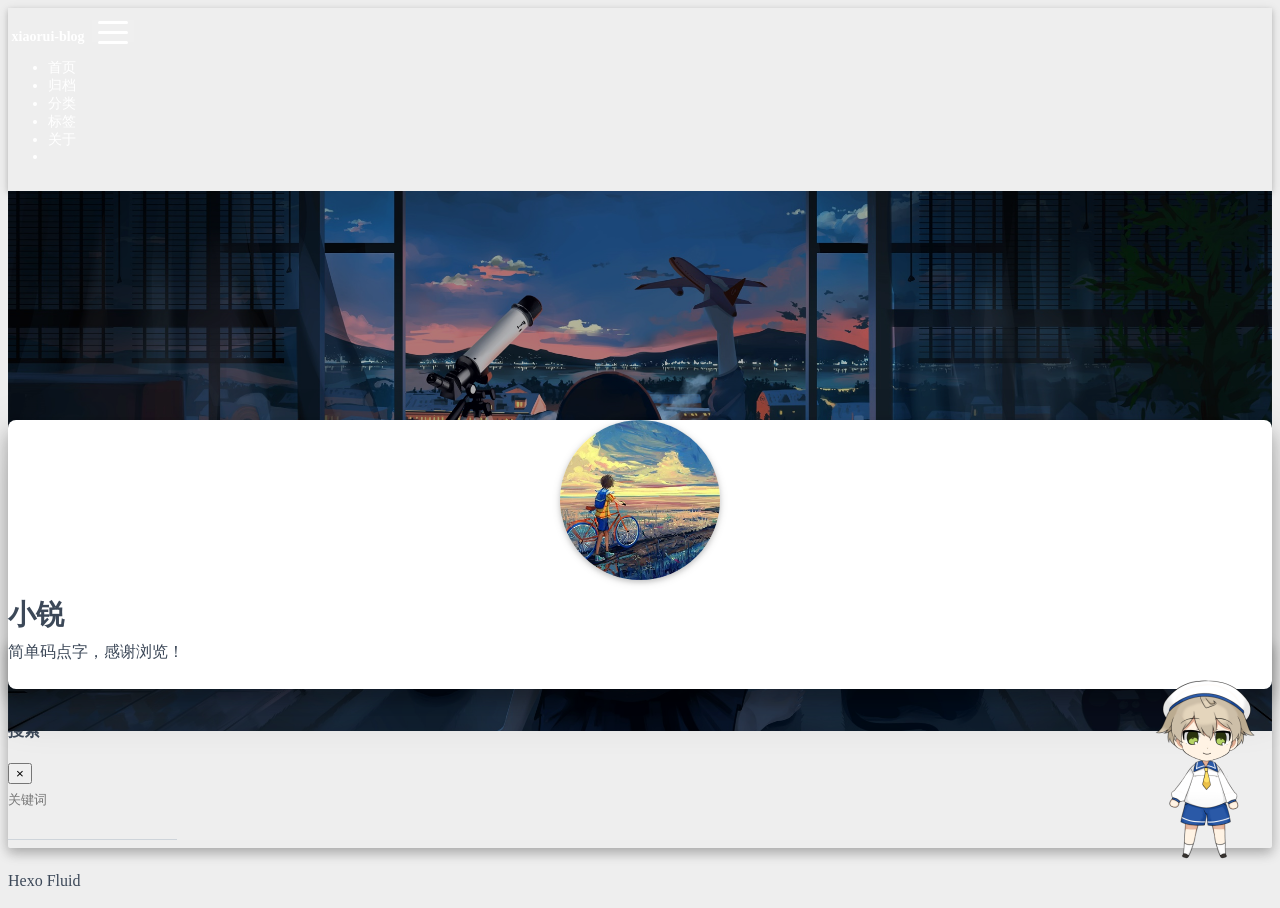
<file: about/index.html>
<!DOCTYPE html>
<html lang="zh-CN">





<head>
  <meta charset="UTF-8">
  <link rel="apple-touch-icon" sizes="76x76" href="/img/favicon.png">
  <link rel="icon" type="image/png" href="/img/favicon.png">
  <meta name="viewport"
        content="width=device-width, initial-scale=1.0, maximum-scale=1.0, user-scalable=no, shrink-to-fit=no">
  <meta http-equiv="x-ua-compatible" content="ie=edge">
  
  <meta name="theme-color" content="#2f4154">
  <meta name="description" content="">
  <meta name="author" content="xiaoruis">
  <meta name="keywords" content="">
  <title>关于 - WeTogether</title>

  <link  rel="stylesheet" href="https://cdn.staticfile.org/twitter-bootstrap/4.4.1/css/bootstrap.min.css" />


  <link  rel="stylesheet" href="https://cdn.staticfile.org/github-markdown-css/4.0.0/github-markdown.min.css" />
  <link  rel="stylesheet" href="/lib/hint/hint.min.css" />

  
    <link  rel="stylesheet" href="https://cdn.staticfile.org/highlight.js/10.0.0/styles/github-gist.min.css" />
  

  


<!-- 主题依赖的图标库，不要自行修改 -->

<link rel="stylesheet" href="//at.alicdn.com/t/font_1749284_yg9cfy8wd6.css">



<link rel="stylesheet" href="//at.alicdn.com/t/font_1736178_pjno9b9zyxs.css">


<link  rel="stylesheet" href="/css/main.css" />

<!-- 自定义样式保持在最底部 -->


  <script  src="/js/utils.js" ></script>
<meta name="generator" content="Hexo 4.2.1"></head>


<body>
  <header style="height: 60vh;">
    <nav id="navbar" class="navbar fixed-top  navbar-expand-lg navbar-dark scrolling-navbar">
  <div class="container">
    <a class="navbar-brand"
       href="/">&nbsp;<strong>xiaorui-blog</strong>&nbsp;</a>

    <button id="navbar-toggler-btn" class="navbar-toggler" type="button" data-toggle="collapse"
            data-target="#navbarSupportedContent"
            aria-controls="navbarSupportedContent" aria-expanded="false" aria-label="Toggle navigation">
      <div class="animated-icon"><span></span><span></span><span></span></div>
    </button>

    <!-- Collapsible content -->
    <div class="collapse navbar-collapse" id="navbarSupportedContent">
      <ul class="navbar-nav ml-auto text-center">
        
          
          
          
          
            <li class="nav-item">
              <a class="nav-link" href="/">
                <i class="iconfont icon-home-fill"></i>
                首页
              </a>
            </li>
          
        
          
          
          
          
            <li class="nav-item">
              <a class="nav-link" href="/archives/">
                <i class="iconfont icon-archive-fill"></i>
                归档
              </a>
            </li>
          
        
          
          
          
          
            <li class="nav-item">
              <a class="nav-link" href="/categories/">
                <i class="iconfont icon-category-fill"></i>
                分类
              </a>
            </li>
          
        
          
          
          
          
            <li class="nav-item">
              <a class="nav-link" href="/tags/">
                <i class="iconfont icon-tags-fill"></i>
                标签
              </a>
            </li>
          
        
          
          
          
          
            <li class="nav-item">
              <a class="nav-link" href="/about/">
                <i class="iconfont icon-user-fill"></i>
                关于
              </a>
            </li>
          
        
        
          <li class="nav-item" id="search-btn">
            <a class="nav-link" data-toggle="modal" data-target="#modalSearch">&nbsp;&nbsp;<i
                class="iconfont icon-search"></i>&nbsp;&nbsp;</a>
          </li>
        
      </ul>
    </div>
  </div>
</nav>

    <div class="view intro-2" id="background" parallax=true style="background: url('/img/bg.png') no-repeat center center;
           background-size: cover;">
      <div class="full-bg-img">
        <div class="mask flex-center" style="background-color: rgba(0, 0, 0, 0.3)">
          <div class="container text-center white-text fadeInUp">
            <span class="h2" id="subtitle">
              
            </span>

            
          </div>

          
        </div>
      </div>
    </div>
  </header>

  <main>
    
    <div class="container nopadding-md">
      <div class="py-5" id="board" >
        
        <div class="about-avatar">
          <img src="/img/avatar.png" srcset="/img/loading.gif" class="img-fluid" alt="avatar">
        </div>
        
        <div class="container">
          <div class="row">
            <div class="col-12 col-md-10 m-auto">
              

<div class="text-center">
  <div class="about-info">
    <div class="about-name">小锐</div>
    <div class="about-intro">简单码点字，感谢浏览！</div>
    <div class="about-icons">
      
        
        
        
        <a href="https://github.com/ixiaorui2018" class="
           hint--bottom hint--rounded"
           aria-label=GitHub
        >
          <i class="iconfont icon-github-fill" aria-hidden="true"></i>
          
        </a>
      
        
        
        
        <a href="https://space.bilibili.com/487980230/video" class="
           hint--bottom hint--rounded"
           aria-label=Bilibili
        >
          <i class="iconfont icon-bilibili-fill" aria-hidden="true"></i>
          
        </a>
      
        
        
        
        <a href="https://gitee.com/ixiaorui2018" class="
           hint--bottom hint--rounded"
           aria-label=Gitee
        >
          <i class="iconfont icon-gitee-fill" aria-hidden="true"></i>
          
        </a>
      
    </div>
  </div>
</div>
<div class="mt-5 markdown-body">
  
</div>

            </div>
          </div>
        </div>
      </div>
    </div>
    
  </main>

  
  <a id="scroll-top-button" href="#" role="button">
    <i class="iconfont icon-arrowup" aria-hidden="true"></i>
  </a>
  

  
  <div class="modal fade" id="modalSearch" tabindex="-1" role="dialog" aria-labelledby="ModalLabel"
     aria-hidden="true">
  <div class="modal-dialog modal-dialog-scrollable modal-lg" role="document">
    <div class="modal-content">
      <div class="modal-header text-center">
        <h4 class="modal-title w-100 font-weight-bold">搜索</h4>
        <button type="button" id="local-search-close" class="close" data-dismiss="modal" aria-label="Close">
          <span aria-hidden="true">&times;</span>
        </button>
      </div>
      <div class="modal-body mx-3">
        <div class="md-form mb-5">
          <input type="text" id="local-search-input" class="form-control validate">
          <label data-error="x" data-success="v"
                 for="local-search-input">关键词</label>
        </div>
        <div class="list-group" id="local-search-result"></div>
      </div>
    </div>
  </div>
</div>
  

  

  

  <footer class="mt-5">
  <div class="text-center py-3">
    <div>
      <a href="https://hexo.io" target="_blank" rel="nofollow noopener"><span>Hexo</span></a>
      <i class="iconfont icon-love"></i>
      <a href="https://github.com/fluid-dev/hexo-theme-fluid" target="_blank" rel="nofollow noopener">
        <span>Fluid</span></a>
    </div>
    

    

    
  </div>
</footer>

<!-- SCRIPTS -->
<script  src="https://cdn.staticfile.org/jquery/3.4.1/jquery.min.js" ></script>
<script  src="https://cdn.staticfile.org/twitter-bootstrap/4.4.1/js/bootstrap.min.js" ></script>
<script  src="/js/debouncer.js" ></script>
<script  src="/js/main.js" ></script>

<!-- Plugins -->


  
    <script  src="/js/lazyload.js" ></script>
  



  <script defer src="https://cdn.staticfile.org/clipboard.js/2.0.6/clipboard.min.js" ></script>
  <script  src="/js/clipboard-use.js" ></script>









  <script  src="https://cdn.staticfile.org/typed.js/2.0.11/typed.min.js" ></script>
  <script>
    var typed = new Typed('#subtitle', {
      strings: [
        '  ',
        "About&nbsp;",
      ],
      cursorChar: "_",
      typeSpeed: 70,
      loop: false,
    });
    typed.stop();
    $(document).ready(function () {
      $(".typed-cursor").addClass("h2");
      typed.start();
    });
  </script>



  <script  src="https://cdn.staticfile.org/anchor-js/4.2.2/anchor.min.js" ></script>
  <script>
    anchors.options = {
      placement: "right",
      visible: "hover",
      
    };
    var el = "h1,h2,h3,h4,h5,h6".split(",");
    var res = [];
    for (item of el) {
      res.push(".markdown-body > " + item)
    }
    anchors.add(res.join(", "))
  </script>



  <script  src="/js/local-search.js" ></script>
  <script>
    var path = "/local-search.xml";
    var inputArea = document.querySelector("#local-search-input");
    inputArea.onclick = function () {
      searchFunc(path, 'local-search-input', 'local-search-result');
      this.onclick = null
    }
  </script>





















  <!-- 重力球球特效 -->
  <!-- <canvas id="mycanvas" style="position: absolute; top: 0; left: 0; z-index: 10;"></canvas>
  <script type="text/javascript" src="\js\BallsWithGravity.js"></script> -->
<script src="/live2d-widget-model-haruto/lib/L2Dwidget.min.js?094cbace49a39548bed64abff5988b05"></script><script>L2Dwidget.init({"pluginRootPath":"live2d-widget-model-haruto/","pluginJsPath":"lib/","pluginModelPath":"assets/","tagMode":false,"debug":false,"model":{"scale":1,"hHeadPos":0.5,"vHeadPos":0.618,"jsonPath":"/live2d-widget-model-haruto/assets/haruto.model.json"},"display":{"superSample":2,"width":150,"height":300,"position":"right","hOffset":0,"vOffset":-20},"mobile":{"show":true,"scale":0.5},"log":false});</script></body>
<!-- 雪花特效 -->
<!-- <script src="https://cdn.jsdelivr.net/npm/jquery@3.2/dist/jquery.min.js"></script>
<script type="text/javascript" src="\js\snow.js"></script> -->

</html>
</file>
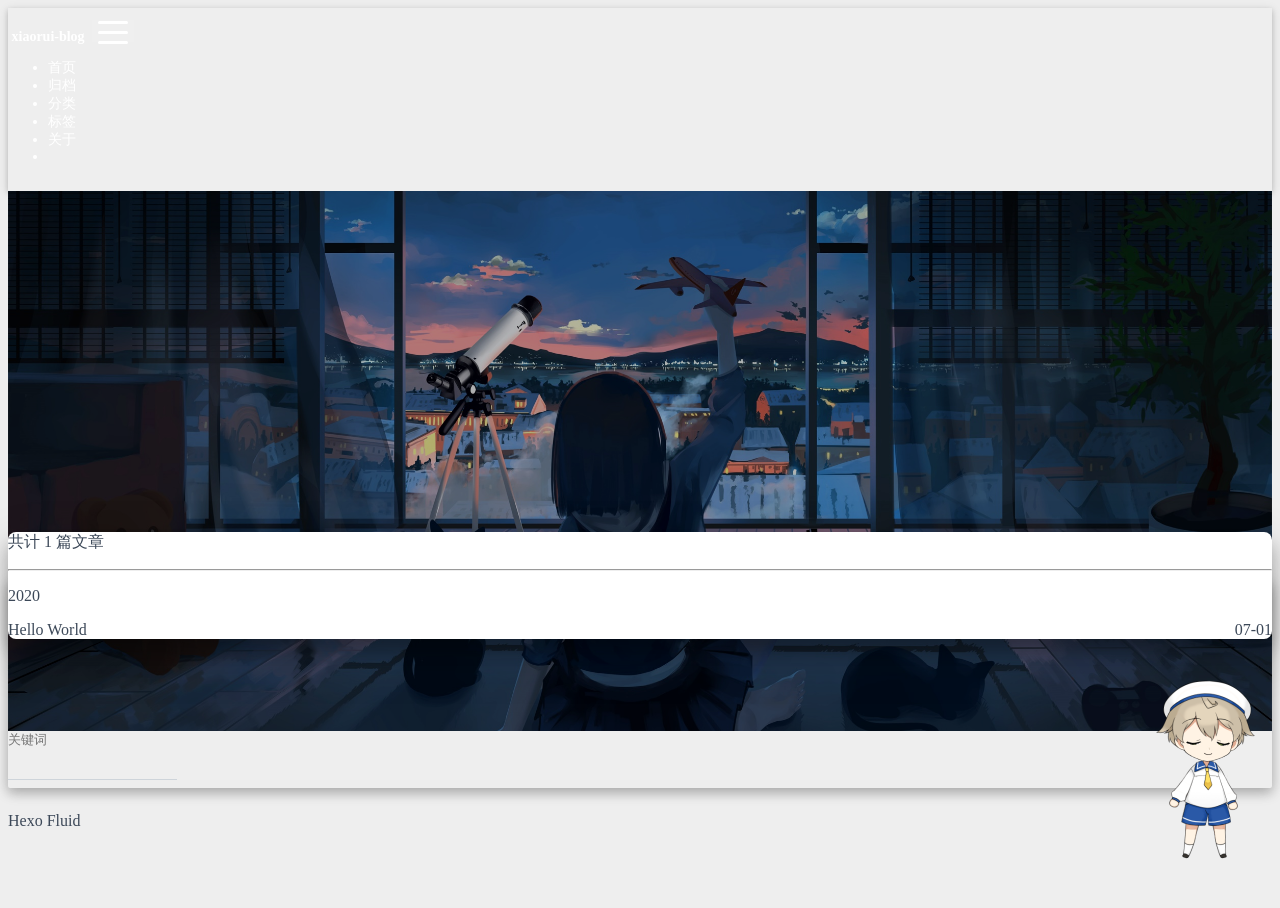
<file: archives/index.html>
<!DOCTYPE html>
<html lang="zh-CN">





<head>
  <meta charset="UTF-8">
  <link rel="apple-touch-icon" sizes="76x76" href="/img/favicon.png">
  <link rel="icon" type="image/png" href="/img/favicon.png">
  <meta name="viewport"
        content="width=device-width, initial-scale=1.0, maximum-scale=1.0, user-scalable=no, shrink-to-fit=no">
  <meta http-equiv="x-ua-compatible" content="ie=edge">
  
  <meta name="theme-color" content="#2f4154">
  <meta name="description" content="">
  <meta name="author" content="xiaoruis">
  <meta name="keywords" content="">
  <title>归档 - WeTogether</title>

  <link  rel="stylesheet" href="https://cdn.staticfile.org/twitter-bootstrap/4.4.1/css/bootstrap.min.css" />



<!-- 主题依赖的图标库，不要自行修改 -->

<link rel="stylesheet" href="//at.alicdn.com/t/font_1749284_yg9cfy8wd6.css">



<link rel="stylesheet" href="//at.alicdn.com/t/font_1736178_pjno9b9zyxs.css">


<link  rel="stylesheet" href="/css/main.css" />

<!-- 自定义样式保持在最底部 -->


  <script  src="/js/utils.js" ></script>
<meta name="generator" content="Hexo 4.2.1"></head>


<body>
  <header style="height: 60vh;">
    <nav id="navbar" class="navbar fixed-top  navbar-expand-lg navbar-dark scrolling-navbar">
  <div class="container">
    <a class="navbar-brand"
       href="/">&nbsp;<strong>xiaorui-blog</strong>&nbsp;</a>

    <button id="navbar-toggler-btn" class="navbar-toggler" type="button" data-toggle="collapse"
            data-target="#navbarSupportedContent"
            aria-controls="navbarSupportedContent" aria-expanded="false" aria-label="Toggle navigation">
      <div class="animated-icon"><span></span><span></span><span></span></div>
    </button>

    <!-- Collapsible content -->
    <div class="collapse navbar-collapse" id="navbarSupportedContent">
      <ul class="navbar-nav ml-auto text-center">
        
          
          
          
          
            <li class="nav-item">
              <a class="nav-link" href="/">
                <i class="iconfont icon-home-fill"></i>
                首页
              </a>
            </li>
          
        
          
          
          
          
            <li class="nav-item">
              <a class="nav-link" href="/archives/">
                <i class="iconfont icon-archive-fill"></i>
                归档
              </a>
            </li>
          
        
          
          
          
          
            <li class="nav-item">
              <a class="nav-link" href="/categories/">
                <i class="iconfont icon-category-fill"></i>
                分类
              </a>
            </li>
          
        
          
          
          
          
            <li class="nav-item">
              <a class="nav-link" href="/tags/">
                <i class="iconfont icon-tags-fill"></i>
                标签
              </a>
            </li>
          
        
          
          
          
          
            <li class="nav-item">
              <a class="nav-link" href="/about/">
                <i class="iconfont icon-user-fill"></i>
                关于
              </a>
            </li>
          
        
        
          <li class="nav-item" id="search-btn">
            <a class="nav-link" data-toggle="modal" data-target="#modalSearch">&nbsp;&nbsp;<i
                class="iconfont icon-search"></i>&nbsp;&nbsp;</a>
          </li>
        
      </ul>
    </div>
  </div>
</nav>

    <div class="view intro-2" id="background" parallax=true style="background: url('/img/bg.png') no-repeat center center;
           background-size: cover;">
      <div class="full-bg-img">
        <div class="mask flex-center" style="background-color: rgba(0, 0, 0, 0.3)">
          <div class="container text-center white-text fadeInUp">
            <span class="h2" id="subtitle">
              
            </span>

            
          </div>

          
        </div>
      </div>
    </div>
  </header>

  <main>
    
    <div class="container nopadding-md">
      <div class="py-5" id="board" >
        
        <div class="container">
          <div class="row">
            <div class="col-12 col-md-10 m-auto">
              

<div class="list-group">
  <p class="h4">共计 1 篇文章</p>
  <hr>
  
    
      
      <p class="h5">2020</p>
    
    <a href="/2020/07/01/hello-world/" class="list-group-item list-group-item-action">
      <span class="archive-post-title">Hello World</span>
      <span style="float: right;">07-01</span>
    </a>
  
</div>



            </div>
          </div>
        </div>
      </div>
    </div>
    
  </main>

  
  <a id="scroll-top-button" href="#" role="button">
    <i class="iconfont icon-arrowup" aria-hidden="true"></i>
  </a>
  

  
  <div class="modal fade" id="modalSearch" tabindex="-1" role="dialog" aria-labelledby="ModalLabel"
     aria-hidden="true">
  <div class="modal-dialog modal-dialog-scrollable modal-lg" role="document">
    <div class="modal-content">
      <div class="modal-header text-center">
        <h4 class="modal-title w-100 font-weight-bold">搜索</h4>
        <button type="button" id="local-search-close" class="close" data-dismiss="modal" aria-label="Close">
          <span aria-hidden="true">&times;</span>
        </button>
      </div>
      <div class="modal-body mx-3">
        <div class="md-form mb-5">
          <input type="text" id="local-search-input" class="form-control validate">
          <label data-error="x" data-success="v"
                 for="local-search-input">关键词</label>
        </div>
        <div class="list-group" id="local-search-result"></div>
      </div>
    </div>
  </div>
</div>
  

  

  

  <footer class="mt-5">
  <div class="text-center py-3">
    <div>
      <a href="https://hexo.io" target="_blank" rel="nofollow noopener"><span>Hexo</span></a>
      <i class="iconfont icon-love"></i>
      <a href="https://github.com/fluid-dev/hexo-theme-fluid" target="_blank" rel="nofollow noopener">
        <span>Fluid</span></a>
    </div>
    

    

    
  </div>
</footer>

<!-- SCRIPTS -->
<script  src="https://cdn.staticfile.org/jquery/3.4.1/jquery.min.js" ></script>
<script  src="https://cdn.staticfile.org/twitter-bootstrap/4.4.1/js/bootstrap.min.js" ></script>
<script  src="/js/debouncer.js" ></script>
<script  src="/js/main.js" ></script>

<!-- Plugins -->


  
    <script  src="/js/lazyload.js" ></script>
  



  <script defer src="https://cdn.staticfile.org/clipboard.js/2.0.6/clipboard.min.js" ></script>
  <script  src="/js/clipboard-use.js" ></script>









  <script  src="https://cdn.staticfile.org/typed.js/2.0.11/typed.min.js" ></script>
  <script>
    var typed = new Typed('#subtitle', {
      strings: [
        '  ',
        "Archive&nbsp;",
      ],
      cursorChar: "_",
      typeSpeed: 70,
      loop: false,
    });
    typed.stop();
    $(document).ready(function () {
      $(".typed-cursor").addClass("h2");
      typed.start();
    });
  </script>





  <script  src="/js/local-search.js" ></script>
  <script>
    var path = "/local-search.xml";
    var inputArea = document.querySelector("#local-search-input");
    inputArea.onclick = function () {
      searchFunc(path, 'local-search-input', 'local-search-result');
      this.onclick = null
    }
  </script>





















  <!-- 重力球球特效 -->
  <!-- <canvas id="mycanvas" style="position: absolute; top: 0; left: 0; z-index: 10;"></canvas>
  <script type="text/javascript" src="\js\BallsWithGravity.js"></script> -->
<script src="/live2d-widget-model-haruto/lib/L2Dwidget.min.js?094cbace49a39548bed64abff5988b05"></script><script>L2Dwidget.init({"pluginRootPath":"live2d-widget-model-haruto/","pluginJsPath":"lib/","pluginModelPath":"assets/","tagMode":false,"debug":false,"model":{"scale":1,"hHeadPos":0.5,"vHeadPos":0.618,"jsonPath":"/live2d-widget-model-haruto/assets/haruto.model.json"},"display":{"superSample":2,"width":150,"height":300,"position":"right","hOffset":0,"vOffset":-20},"mobile":{"show":true,"scale":0.5},"log":false});</script></body>
<!-- 雪花特效 -->
<!-- <script src="https://cdn.jsdelivr.net/npm/jquery@3.2/dist/jquery.min.js"></script>
<script type="text/javascript" src="\js\snow.js"></script> -->

</html>
</file>
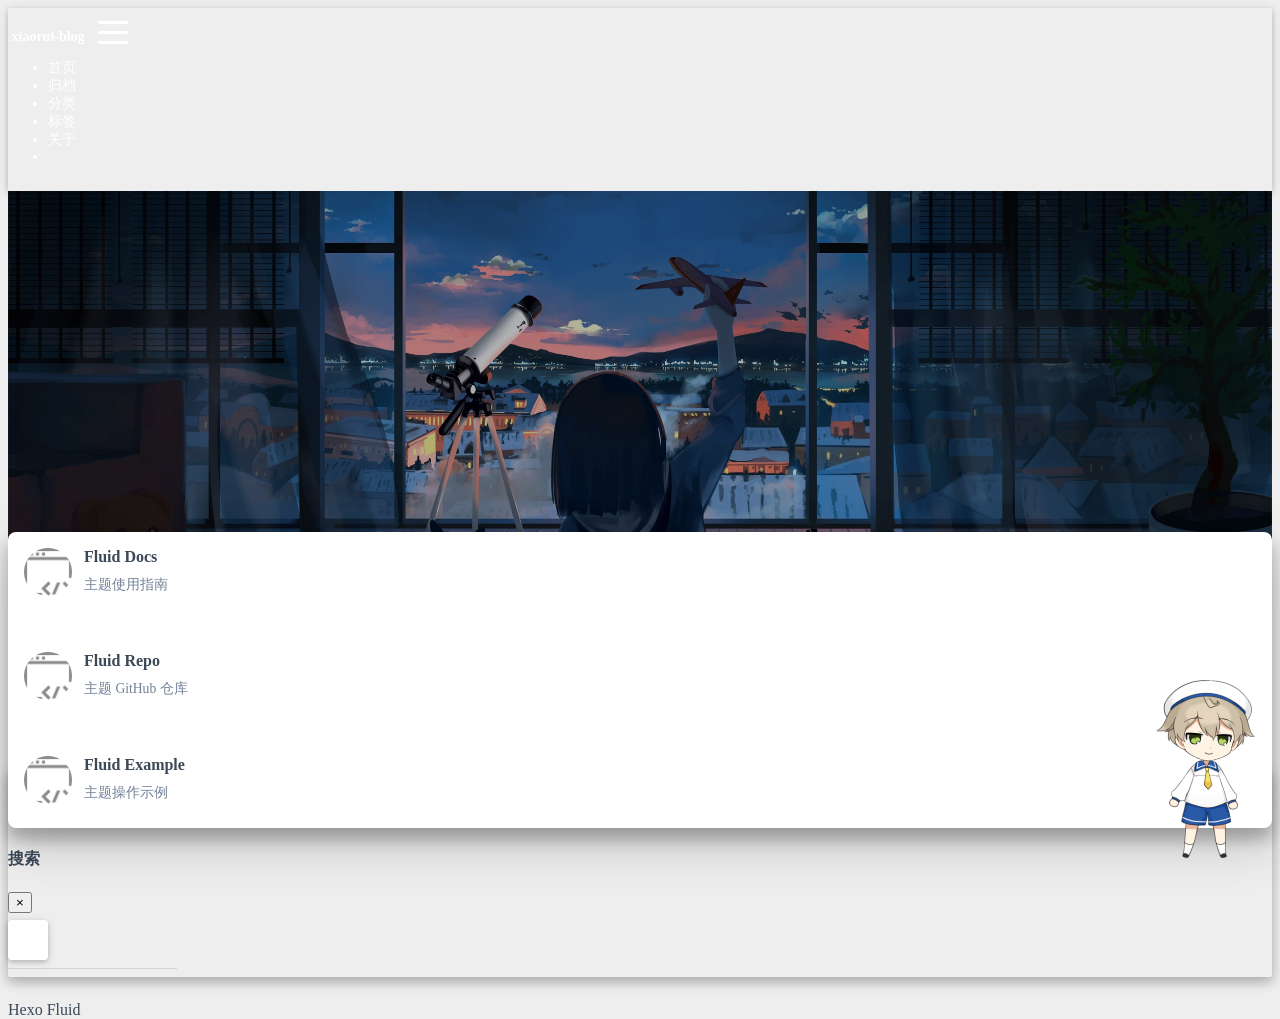
<file: links/index.html>
<!DOCTYPE html>
<html lang="zh-CN">





<head>
  <meta charset="UTF-8">
  <link rel="apple-touch-icon" sizes="76x76" href="/img/favicon.png">
  <link rel="icon" type="image/png" href="/img/favicon.png">
  <meta name="viewport"
        content="width=device-width, initial-scale=1.0, maximum-scale=1.0, user-scalable=no, shrink-to-fit=no">
  <meta http-equiv="x-ua-compatible" content="ie=edge">
  
  <meta name="theme-color" content="#2f4154">
  <meta name="description" content="">
  <meta name="author" content="xiaoruis">
  <meta name="keywords" content="">
  <title>友链 - WeTogether</title>

  <link  rel="stylesheet" href="https://cdn.staticfile.org/twitter-bootstrap/4.4.1/css/bootstrap.min.css" />



<!-- 主题依赖的图标库，不要自行修改 -->

<link rel="stylesheet" href="//at.alicdn.com/t/font_1749284_yg9cfy8wd6.css">



<link rel="stylesheet" href="//at.alicdn.com/t/font_1736178_pjno9b9zyxs.css">


<link  rel="stylesheet" href="/css/main.css" />

<!-- 自定义样式保持在最底部 -->


  <script  src="/js/utils.js" ></script>
<meta name="generator" content="Hexo 4.2.1"></head>


<body>
  <header style="height: 60vh;">
    <nav id="navbar" class="navbar fixed-top  navbar-expand-lg navbar-dark scrolling-navbar">
  <div class="container">
    <a class="navbar-brand"
       href="/">&nbsp;<strong>xiaorui-blog</strong>&nbsp;</a>

    <button id="navbar-toggler-btn" class="navbar-toggler" type="button" data-toggle="collapse"
            data-target="#navbarSupportedContent"
            aria-controls="navbarSupportedContent" aria-expanded="false" aria-label="Toggle navigation">
      <div class="animated-icon"><span></span><span></span><span></span></div>
    </button>

    <!-- Collapsible content -->
    <div class="collapse navbar-collapse" id="navbarSupportedContent">
      <ul class="navbar-nav ml-auto text-center">
        
          
          
          
          
            <li class="nav-item">
              <a class="nav-link" href="/">
                <i class="iconfont icon-home-fill"></i>
                首页
              </a>
            </li>
          
        
          
          
          
          
            <li class="nav-item">
              <a class="nav-link" href="/archives/">
                <i class="iconfont icon-archive-fill"></i>
                归档
              </a>
            </li>
          
        
          
          
          
          
            <li class="nav-item">
              <a class="nav-link" href="/categories/">
                <i class="iconfont icon-category-fill"></i>
                分类
              </a>
            </li>
          
        
          
          
          
          
            <li class="nav-item">
              <a class="nav-link" href="/tags/">
                <i class="iconfont icon-tags-fill"></i>
                标签
              </a>
            </li>
          
        
          
          
          
          
            <li class="nav-item">
              <a class="nav-link" href="/about/">
                <i class="iconfont icon-user-fill"></i>
                关于
              </a>
            </li>
          
        
        
          <li class="nav-item" id="search-btn">
            <a class="nav-link" data-toggle="modal" data-target="#modalSearch">&nbsp;&nbsp;<i
                class="iconfont icon-search"></i>&nbsp;&nbsp;</a>
          </li>
        
      </ul>
    </div>
  </div>
</nav>

    <div class="view intro-2" id="background" parallax=true style="background: url('/img/bg.png') no-repeat center center;
           background-size: cover;">
      <div class="full-bg-img">
        <div class="mask flex-center" style="background-color: rgba(0, 0, 0, 0.3)">
          <div class="container text-center white-text fadeInUp">
            <span class="h2" id="subtitle">
              
            </span>

            
          </div>

          
        </div>
      </div>
    </div>
  </header>

  <main>
    
    <div class="container nopadding-md">
      <div class="py-5" id="board" >
        
        <div class="container">
          <div class="row">
            <div class="col-12 col-md-10 m-auto">
              

<div class="row links">
  
    
    <div class="card col-lg-4 col-md-6 col-sm-12">
      <a href="https://hexo.fluid-dev.com/docs/" class="card-body hover-with-bg" target="_blank" rel="noopener">
        <div class="card-content">
          
            <div class="link-avatar my-auto">
              <img src="/img/favicon.png" srcset="/img/loading.gif" alt="Fluid Docs" />
            </div>
          
          <div class="link-text">
            <div class="link-title">Fluid Docs</div>
            <div class="link-intro">主题使用指南</div>
          </div>
        </div>
      </a>
    </div>
  
    
    <div class="card col-lg-4 col-md-6 col-sm-12">
      <a href="https://github.com/fluid-dev/hexo-theme-fluid" class="card-body hover-with-bg" target="_blank" rel="noopener">
        <div class="card-content">
          
            <div class="link-avatar my-auto">
              <img src="/img/favicon.png" srcset="/img/loading.gif" alt="Fluid Repo" />
            </div>
          
          <div class="link-text">
            <div class="link-title">Fluid Repo</div>
            <div class="link-intro">主题 GitHub 仓库</div>
          </div>
        </div>
      </a>
    </div>
  
    
    <div class="card col-lg-4 col-md-6 col-sm-12">
      <a href="https://hexo.fluid-dev.com/docs/example/" class="card-body hover-with-bg" target="_blank" rel="noopener">
        <div class="card-content">
          
            <div class="link-avatar my-auto">
              <img src="/img/favicon.png" srcset="/img/loading.gif" alt="Fluid Example" />
            </div>
          
          <div class="link-text">
            <div class="link-title">Fluid Example</div>
            <div class="link-intro">主题操作示例</div>
          </div>
        </div>
      </a>
    </div>
  
</div>

            </div>
          </div>
        </div>
      </div>
    </div>
    
  </main>

  
  <a id="scroll-top-button" href="#" role="button">
    <i class="iconfont icon-arrowup" aria-hidden="true"></i>
  </a>
  

  
  <div class="modal fade" id="modalSearch" tabindex="-1" role="dialog" aria-labelledby="ModalLabel"
     aria-hidden="true">
  <div class="modal-dialog modal-dialog-scrollable modal-lg" role="document">
    <div class="modal-content">
      <div class="modal-header text-center">
        <h4 class="modal-title w-100 font-weight-bold">搜索</h4>
        <button type="button" id="local-search-close" class="close" data-dismiss="modal" aria-label="Close">
          <span aria-hidden="true">&times;</span>
        </button>
      </div>
      <div class="modal-body mx-3">
        <div class="md-form mb-5">
          <input type="text" id="local-search-input" class="form-control validate">
          <label data-error="x" data-success="v"
                 for="local-search-input">关键词</label>
        </div>
        <div class="list-group" id="local-search-result"></div>
      </div>
    </div>
  </div>
</div>
  

  

  

  <footer class="mt-5">
  <div class="text-center py-3">
    <div>
      <a href="https://hexo.io" target="_blank" rel="nofollow noopener"><span>Hexo</span></a>
      <i class="iconfont icon-love"></i>
      <a href="https://github.com/fluid-dev/hexo-theme-fluid" target="_blank" rel="nofollow noopener">
        <span>Fluid</span></a>
    </div>
    

    

    
  </div>
</footer>

<!-- SCRIPTS -->
<script  src="https://cdn.staticfile.org/jquery/3.4.1/jquery.min.js" ></script>
<script  src="https://cdn.staticfile.org/twitter-bootstrap/4.4.1/js/bootstrap.min.js" ></script>
<script  src="/js/debouncer.js" ></script>
<script  src="/js/main.js" ></script>

<!-- Plugins -->


  
    <script  src="/js/lazyload.js" ></script>
  



  <script defer src="https://cdn.staticfile.org/clipboard.js/2.0.6/clipboard.min.js" ></script>
  <script  src="/js/clipboard-use.js" ></script>









  <script  src="https://cdn.staticfile.org/typed.js/2.0.11/typed.min.js" ></script>
  <script>
    var typed = new Typed('#subtitle', {
      strings: [
        '  ',
        "友情链接&nbsp;",
      ],
      cursorChar: "_",
      typeSpeed: 70,
      loop: false,
    });
    typed.stop();
    $(document).ready(function () {
      $(".typed-cursor").addClass("h2");
      typed.start();
    });
  </script>





  <script  src="/js/local-search.js" ></script>
  <script>
    var path = "/local-search.xml";
    var inputArea = document.querySelector("#local-search-input");
    inputArea.onclick = function () {
      searchFunc(path, 'local-search-input', 'local-search-result');
      this.onclick = null
    }
  </script>





















  <!-- 重力球球特效 -->
  <!-- <canvas id="mycanvas" style="position: absolute; top: 0; left: 0; z-index: 10;"></canvas>
  <script type="text/javascript" src="\js\BallsWithGravity.js"></script> -->
<script src="/live2d-widget-model-haruto/lib/L2Dwidget.min.js?094cbace49a39548bed64abff5988b05"></script><script>L2Dwidget.init({"pluginRootPath":"live2d-widget-model-haruto/","pluginJsPath":"lib/","pluginModelPath":"assets/","tagMode":false,"debug":false,"model":{"scale":1,"hHeadPos":0.5,"vHeadPos":0.618,"jsonPath":"/live2d-widget-model-haruto/assets/haruto.model.json"},"display":{"superSample":2,"width":150,"height":300,"position":"right","hOffset":0,"vOffset":-20},"mobile":{"show":true,"scale":0.5},"log":false});</script></body>
<!-- 雪花特效 -->
<!-- <script src="https://cdn.jsdelivr.net/npm/jquery@3.2/dist/jquery.min.js"></script>
<script type="text/javascript" src="\js\snow.js"></script> -->

</html>
</file>
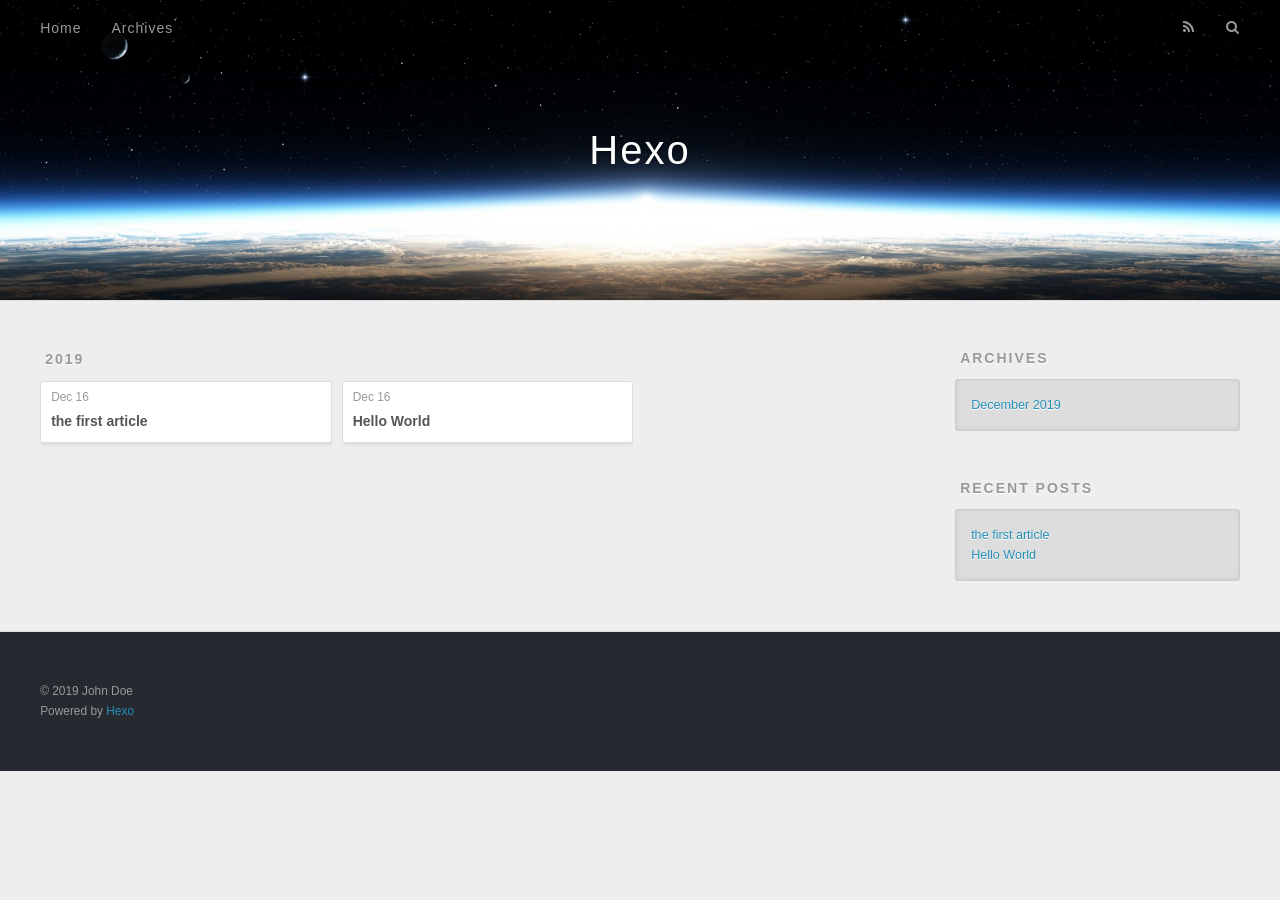
<file: archives/2019/index.html>
<!DOCTYPE html>
<html>
<head>
  <meta charset="utf-8">
  

  
  <title>Archives: 2019 | Hexo</title>
  <meta name="viewport" content="width=device-width, initial-scale=1, maximum-scale=1">
  <meta property="og:type" content="website">
<meta property="og:title" content="Hexo">
<meta property="og:url" content="http:&#x2F;&#x2F;yoursite.com&#x2F;archives&#x2F;2019&#x2F;index.html">
<meta property="og:site_name" content="Hexo">
<meta property="og:locale" content="en_US">
<meta property="article:author" content="John Doe">
<meta name="twitter:card" content="summary">
  
    <link rel="alternate" href="/atom.xml" title="Hexo" type="application/atom+xml">
  
  
    <link rel="icon" href="/favicon.png">
  
  
    <link href="//fonts.googleapis.com/css?family=Source+Code+Pro" rel="stylesheet" type="text/css">
  
  
<link rel="stylesheet" href="/css/style.css">

<meta name="generator" content="Hexo 4.1.1"></head>

<body>
  <div id="container">
    <div id="wrap">
      <header id="header">
  <div id="banner"></div>
  <div id="header-outer" class="outer">
    <div id="header-title" class="inner">
      <h1 id="logo-wrap">
        <a href="/" id="logo">Hexo</a>
      </h1>
      
    </div>
    <div id="header-inner" class="inner">
      <nav id="main-nav">
        <a id="main-nav-toggle" class="nav-icon"></a>
        
          <a class="main-nav-link" href="/">Home</a>
        
          <a class="main-nav-link" href="/archives">Archives</a>
        
      </nav>
      <nav id="sub-nav">
        
          <a id="nav-rss-link" class="nav-icon" href="/atom.xml" title="RSS Feed"></a>
        
        <a id="nav-search-btn" class="nav-icon" title="Search"></a>
      </nav>
      <div id="search-form-wrap">
        <form action="//google.com/search" method="get" accept-charset="UTF-8" class="search-form"><input type="search" name="q" class="search-form-input" placeholder="Search"><button type="submit" class="search-form-submit">&#xF002;</button><input type="hidden" name="sitesearch" value="http://yoursite.com"></form>
      </div>
    </div>
  </div>
</header>
      <div class="outer">
        <section id="main">
  
  
    
    
      
      
      <section class="archives-wrap">
        <div class="archive-year-wrap">
          <a href="/archives/2019" class="archive-year">2019</a>
        </div>
        <div class="archives">
    
    <article class="archive-article archive-type-post">
  <div class="archive-article-inner">
    <header class="archive-article-header">
      <a href="/2019/12/16/the-first-article/" class="archive-article-date">
  <time datetime="2019-12-16T11:36:49.000Z" itemprop="datePublished">Dec 16</time>
</a>
      
  
    <h1 itemprop="name">
      <a class="archive-article-title" href="/2019/12/16/the-first-article/">the first article</a>
    </h1>
  

    </header>
  </div>
</article>
  
    
    
    <article class="archive-article archive-type-post">
  <div class="archive-article-inner">
    <header class="archive-article-header">
      <a href="/2019/12/16/hello-world/" class="archive-article-date">
  <time datetime="2019-12-16T11:23:54.165Z" itemprop="datePublished">Dec 16</time>
</a>
      
  
    <h1 itemprop="name">
      <a class="archive-article-title" href="/2019/12/16/hello-world/">Hello World</a>
    </h1>
  

    </header>
  </div>
</article>
  
  
    </div></section>
  


</section>
        
          <aside id="sidebar">
  
    

  
    

  
    
  
    
  <div class="widget-wrap">
    <h3 class="widget-title">Archives</h3>
    <div class="widget">
      <ul class="archive-list"><li class="archive-list-item"><a class="archive-list-link" href="/archives/2019/12/">December 2019</a></li></ul>
    </div>
  </div>


  
    
  <div class="widget-wrap">
    <h3 class="widget-title">Recent Posts</h3>
    <div class="widget">
      <ul>
        
          <li>
            <a href="/2019/12/16/the-first-article/">the first article</a>
          </li>
        
          <li>
            <a href="/2019/12/16/hello-world/">Hello World</a>
          </li>
        
      </ul>
    </div>
  </div>

  
</aside>
        
      </div>
      <footer id="footer">
  
  <div class="outer">
    <div id="footer-info" class="inner">
      &copy; 2019 John Doe<br>
      Powered by <a href="http://hexo.io/" target="_blank">Hexo</a>
    </div>
  </div>
</footer>
    </div>
    <nav id="mobile-nav">
  
    <a href="/" class="mobile-nav-link">Home</a>
  
    <a href="/archives" class="mobile-nav-link">Archives</a>
  
</nav>
    

<script src="//ajax.googleapis.com/ajax/libs/jquery/2.0.3/jquery.min.js"></script>


  
<link rel="stylesheet" href="/fancybox/jquery.fancybox.css">

  
<script src="/fancybox/jquery.fancybox.pack.js"></script>




<script src="/js/script.js"></script>




  </div>
</body>
</html>
</file>
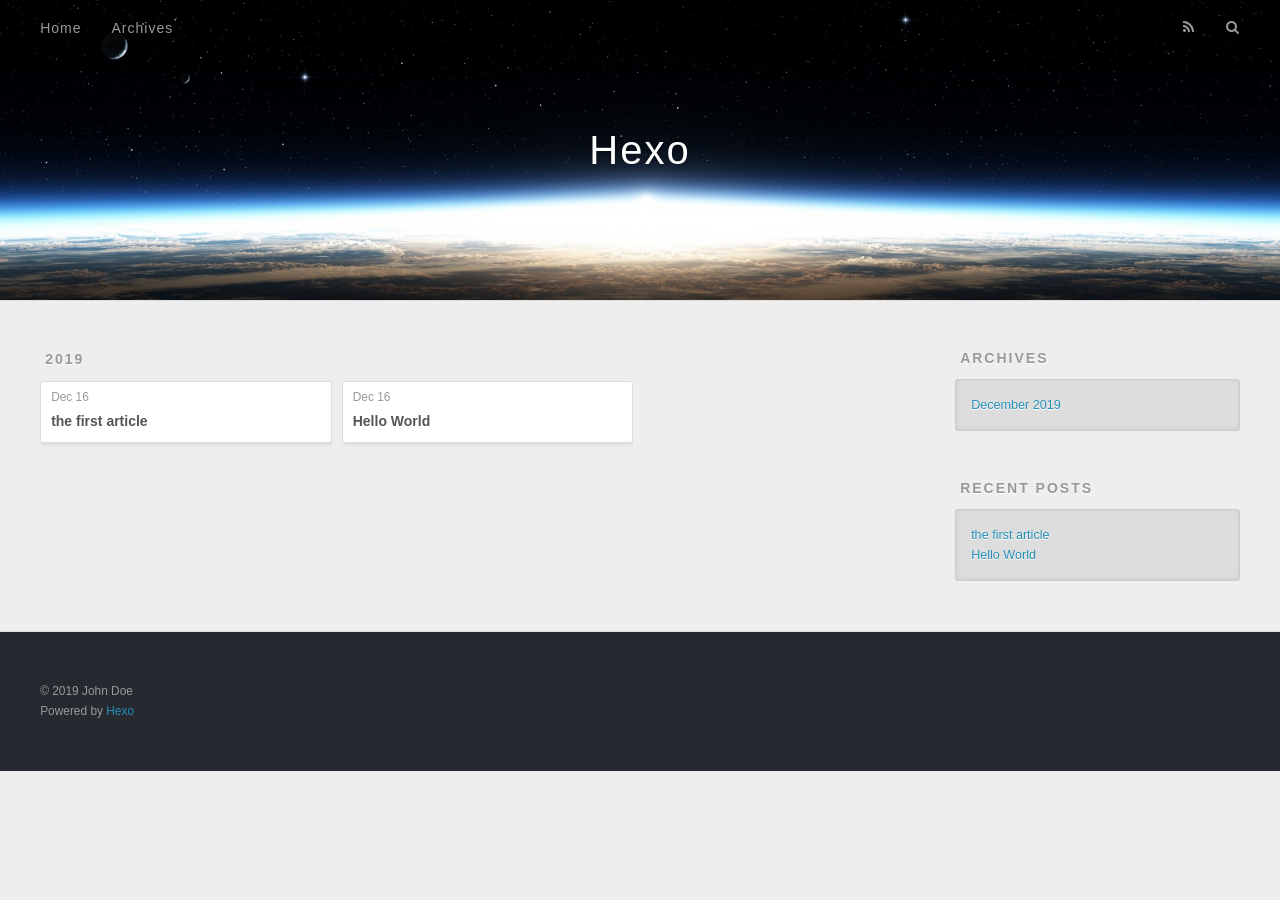
<file: archives/2019/12/index.html>
<!DOCTYPE html>
<html>
<head>
  <meta charset="utf-8">
  

  
  <title>Archives: 2019/12 | Hexo</title>
  <meta name="viewport" content="width=device-width, initial-scale=1, maximum-scale=1">
  <meta property="og:type" content="website">
<meta property="og:title" content="Hexo">
<meta property="og:url" content="http:&#x2F;&#x2F;yoursite.com&#x2F;archives&#x2F;2019&#x2F;12&#x2F;index.html">
<meta property="og:site_name" content="Hexo">
<meta property="og:locale" content="en_US">
<meta property="article:author" content="John Doe">
<meta name="twitter:card" content="summary">
  
    <link rel="alternate" href="/atom.xml" title="Hexo" type="application/atom+xml">
  
  
    <link rel="icon" href="/favicon.png">
  
  
    <link href="//fonts.googleapis.com/css?family=Source+Code+Pro" rel="stylesheet" type="text/css">
  
  
<link rel="stylesheet" href="/css/style.css">

<meta name="generator" content="Hexo 4.1.1"></head>

<body>
  <div id="container">
    <div id="wrap">
      <header id="header">
  <div id="banner"></div>
  <div id="header-outer" class="outer">
    <div id="header-title" class="inner">
      <h1 id="logo-wrap">
        <a href="/" id="logo">Hexo</a>
      </h1>
      
    </div>
    <div id="header-inner" class="inner">
      <nav id="main-nav">
        <a id="main-nav-toggle" class="nav-icon"></a>
        
          <a class="main-nav-link" href="/">Home</a>
        
          <a class="main-nav-link" href="/archives">Archives</a>
        
      </nav>
      <nav id="sub-nav">
        
          <a id="nav-rss-link" class="nav-icon" href="/atom.xml" title="RSS Feed"></a>
        
        <a id="nav-search-btn" class="nav-icon" title="Search"></a>
      </nav>
      <div id="search-form-wrap">
        <form action="//google.com/search" method="get" accept-charset="UTF-8" class="search-form"><input type="search" name="q" class="search-form-input" placeholder="Search"><button type="submit" class="search-form-submit">&#xF002;</button><input type="hidden" name="sitesearch" value="http://yoursite.com"></form>
      </div>
    </div>
  </div>
</header>
      <div class="outer">
        <section id="main">
  
  
    
    
      
      
      <section class="archives-wrap">
        <div class="archive-year-wrap">
          <a href="/archives/2019" class="archive-year">2019</a>
        </div>
        <div class="archives">
    
    <article class="archive-article archive-type-post">
  <div class="archive-article-inner">
    <header class="archive-article-header">
      <a href="/2019/12/16/the-first-article/" class="archive-article-date">
  <time datetime="2019-12-16T11:36:49.000Z" itemprop="datePublished">Dec 16</time>
</a>
      
  
    <h1 itemprop="name">
      <a class="archive-article-title" href="/2019/12/16/the-first-article/">the first article</a>
    </h1>
  

    </header>
  </div>
</article>
  
    
    
    <article class="archive-article archive-type-post">
  <div class="archive-article-inner">
    <header class="archive-article-header">
      <a href="/2019/12/16/hello-world/" class="archive-article-date">
  <time datetime="2019-12-16T11:23:54.165Z" itemprop="datePublished">Dec 16</time>
</a>
      
  
    <h1 itemprop="name">
      <a class="archive-article-title" href="/2019/12/16/hello-world/">Hello World</a>
    </h1>
  

    </header>
  </div>
</article>
  
  
    </div></section>
  


</section>
        
          <aside id="sidebar">
  
    

  
    

  
    
  
    
  <div class="widget-wrap">
    <h3 class="widget-title">Archives</h3>
    <div class="widget">
      <ul class="archive-list"><li class="archive-list-item"><a class="archive-list-link" href="/archives/2019/12/">December 2019</a></li></ul>
    </div>
  </div>


  
    
  <div class="widget-wrap">
    <h3 class="widget-title">Recent Posts</h3>
    <div class="widget">
      <ul>
        
          <li>
            <a href="/2019/12/16/the-first-article/">the first article</a>
          </li>
        
          <li>
            <a href="/2019/12/16/hello-world/">Hello World</a>
          </li>
        
      </ul>
    </div>
  </div>

  
</aside>
        
      </div>
      <footer id="footer">
  
  <div class="outer">
    <div id="footer-info" class="inner">
      &copy; 2019 John Doe<br>
      Powered by <a href="http://hexo.io/" target="_blank">Hexo</a>
    </div>
  </div>
</footer>
    </div>
    <nav id="mobile-nav">
  
    <a href="/" class="mobile-nav-link">Home</a>
  
    <a href="/archives" class="mobile-nav-link">Archives</a>
  
</nav>
    

<script src="//ajax.googleapis.com/ajax/libs/jquery/2.0.3/jquery.min.js"></script>


  
<link rel="stylesheet" href="/fancybox/jquery.fancybox.css">

  
<script src="/fancybox/jquery.fancybox.pack.js"></script>




<script src="/js/script.js"></script>




  </div>
</body>
</html>
</file>
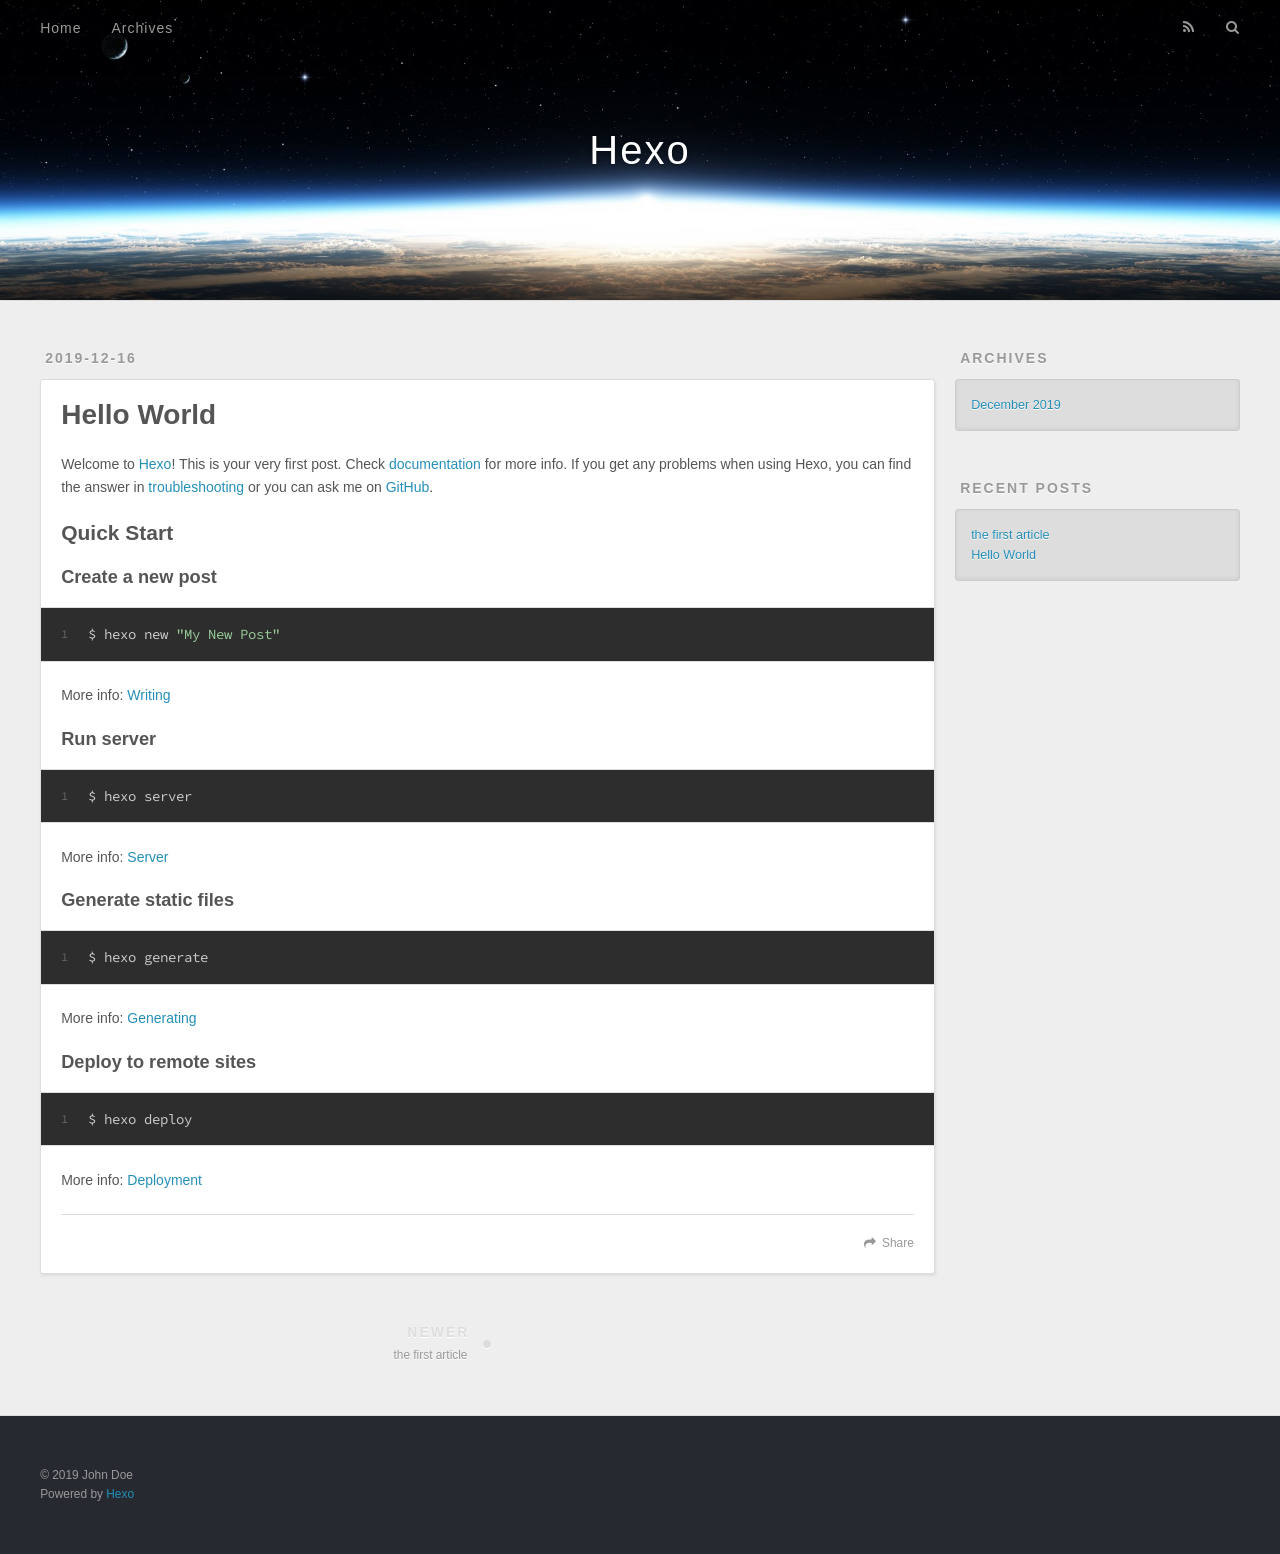
<file: 2019/12/16/hello-world/index.html>
<!DOCTYPE html>
<html>
<head>
  <meta charset="utf-8">
  

  
  <title>Hello World | Hexo</title>
  <meta name="viewport" content="width=device-width, initial-scale=1, maximum-scale=1">
  <meta name="description" content="Welcome to Hexo! This is your very first post. Check documentation for more info. If you get any problems when using Hexo, you can find the answer in troubleshooting or you can ask me on GitHub. Quick">
<meta property="og:type" content="article">
<meta property="og:title" content="Hello World">
<meta property="og:url" content="http:&#x2F;&#x2F;yoursite.com&#x2F;2019&#x2F;12&#x2F;16&#x2F;hello-world&#x2F;index.html">
<meta property="og:site_name" content="Hexo">
<meta property="og:description" content="Welcome to Hexo! This is your very first post. Check documentation for more info. If you get any problems when using Hexo, you can find the answer in troubleshooting or you can ask me on GitHub. Quick">
<meta property="og:locale" content="en_US">
<meta property="article:published_time" content="2019-12-16T11:23:54.165Z">
<meta property="article:modified_time" content="2019-12-16T11:23:54.166Z">
<meta property="article:author" content="John Doe">
<meta name="twitter:card" content="summary">
  
    <link rel="alternate" href="/atom.xml" title="Hexo" type="application/atom+xml">
  
  
    <link rel="icon" href="/favicon.png">
  
  
    <link href="//fonts.googleapis.com/css?family=Source+Code+Pro" rel="stylesheet" type="text/css">
  
  
<link rel="stylesheet" href="/css/style.css">

<meta name="generator" content="Hexo 4.1.1"></head>

<body>
  <div id="container">
    <div id="wrap">
      <header id="header">
  <div id="banner"></div>
  <div id="header-outer" class="outer">
    <div id="header-title" class="inner">
      <h1 id="logo-wrap">
        <a href="/" id="logo">Hexo</a>
      </h1>
      
    </div>
    <div id="header-inner" class="inner">
      <nav id="main-nav">
        <a id="main-nav-toggle" class="nav-icon"></a>
        
          <a class="main-nav-link" href="/">Home</a>
        
          <a class="main-nav-link" href="/archives">Archives</a>
        
      </nav>
      <nav id="sub-nav">
        
          <a id="nav-rss-link" class="nav-icon" href="/atom.xml" title="RSS Feed"></a>
        
        <a id="nav-search-btn" class="nav-icon" title="Search"></a>
      </nav>
      <div id="search-form-wrap">
        <form action="//google.com/search" method="get" accept-charset="UTF-8" class="search-form"><input type="search" name="q" class="search-form-input" placeholder="Search"><button type="submit" class="search-form-submit">&#xF002;</button><input type="hidden" name="sitesearch" value="http://yoursite.com"></form>
      </div>
    </div>
  </div>
</header>
      <div class="outer">
        <section id="main"><article id="post-hello-world" class="article article-type-post" itemscope itemprop="blogPost">
  <div class="article-meta">
    <a href="/2019/12/16/hello-world/" class="article-date">
  <time datetime="2019-12-16T11:23:54.165Z" itemprop="datePublished">2019-12-16</time>
</a>
    
  </div>
  <div class="article-inner">
    
    
      <header class="article-header">
        
  
    <h1 class="article-title" itemprop="name">
      Hello World
    </h1>
  

      </header>
    
    <div class="article-entry" itemprop="articleBody">
      
        <p>Welcome to <a href="https://hexo.io/" target="_blank" rel="noopener">Hexo</a>! This is your very first post. Check <a href="https://hexo.io/docs/" target="_blank" rel="noopener">documentation</a> for more info. If you get any problems when using Hexo, you can find the answer in <a href="https://hexo.io/docs/troubleshooting.html" target="_blank" rel="noopener">troubleshooting</a> or you can ask me on <a href="https://github.com/hexojs/hexo/issues" target="_blank" rel="noopener">GitHub</a>.</p>
<h2 id="Quick-Start"><a href="#Quick-Start" class="headerlink" title="Quick Start"></a>Quick Start</h2><h3 id="Create-a-new-post"><a href="#Create-a-new-post" class="headerlink" title="Create a new post"></a>Create a new post</h3><figure class="highlight bash"><table><tr><td class="gutter"><pre><span class="line">1</span><br></pre></td><td class="code"><pre><span class="line">$ hexo new <span class="string">"My New Post"</span></span><br></pre></td></tr></table></figure>

<p>More info: <a href="https://hexo.io/docs/writing.html" target="_blank" rel="noopener">Writing</a></p>
<h3 id="Run-server"><a href="#Run-server" class="headerlink" title="Run server"></a>Run server</h3><figure class="highlight bash"><table><tr><td class="gutter"><pre><span class="line">1</span><br></pre></td><td class="code"><pre><span class="line">$ hexo server</span><br></pre></td></tr></table></figure>

<p>More info: <a href="https://hexo.io/docs/server.html" target="_blank" rel="noopener">Server</a></p>
<h3 id="Generate-static-files"><a href="#Generate-static-files" class="headerlink" title="Generate static files"></a>Generate static files</h3><figure class="highlight bash"><table><tr><td class="gutter"><pre><span class="line">1</span><br></pre></td><td class="code"><pre><span class="line">$ hexo generate</span><br></pre></td></tr></table></figure>

<p>More info: <a href="https://hexo.io/docs/generating.html" target="_blank" rel="noopener">Generating</a></p>
<h3 id="Deploy-to-remote-sites"><a href="#Deploy-to-remote-sites" class="headerlink" title="Deploy to remote sites"></a>Deploy to remote sites</h3><figure class="highlight bash"><table><tr><td class="gutter"><pre><span class="line">1</span><br></pre></td><td class="code"><pre><span class="line">$ hexo deploy</span><br></pre></td></tr></table></figure>

<p>More info: <a href="https://hexo.io/docs/one-command-deployment.html" target="_blank" rel="noopener">Deployment</a></p>

      
    </div>
    <footer class="article-footer">
      <a data-url="http://yoursite.com/2019/12/16/hello-world/" data-id="ck48cvj1u0000g8vi1v6fh3p5" class="article-share-link">Share</a>
      
      
    </footer>
  </div>
  
    
<nav id="article-nav">
  
    <a href="/2019/12/16/the-first-article/" id="article-nav-newer" class="article-nav-link-wrap">
      <strong class="article-nav-caption">Newer</strong>
      <div class="article-nav-title">
        
          the first article
        
      </div>
    </a>
  
  
</nav>

  
</article>

</section>
        
          <aside id="sidebar">
  
    

  
    

  
    
  
    
  <div class="widget-wrap">
    <h3 class="widget-title">Archives</h3>
    <div class="widget">
      <ul class="archive-list"><li class="archive-list-item"><a class="archive-list-link" href="/archives/2019/12/">December 2019</a></li></ul>
    </div>
  </div>


  
    
  <div class="widget-wrap">
    <h3 class="widget-title">Recent Posts</h3>
    <div class="widget">
      <ul>
        
          <li>
            <a href="/2019/12/16/the-first-article/">the first article</a>
          </li>
        
          <li>
            <a href="/2019/12/16/hello-world/">Hello World</a>
          </li>
        
      </ul>
    </div>
  </div>

  
</aside>
        
      </div>
      <footer id="footer">
  
  <div class="outer">
    <div id="footer-info" class="inner">
      &copy; 2019 John Doe<br>
      Powered by <a href="http://hexo.io/" target="_blank">Hexo</a>
    </div>
  </div>
</footer>
    </div>
    <nav id="mobile-nav">
  
    <a href="/" class="mobile-nav-link">Home</a>
  
    <a href="/archives" class="mobile-nav-link">Archives</a>
  
</nav>
    

<script src="//ajax.googleapis.com/ajax/libs/jquery/2.0.3/jquery.min.js"></script>


  
<link rel="stylesheet" href="/fancybox/jquery.fancybox.css">

  
<script src="/fancybox/jquery.fancybox.pack.js"></script>




<script src="/js/script.js"></script>




  </div>
</body>
</html>
</file>
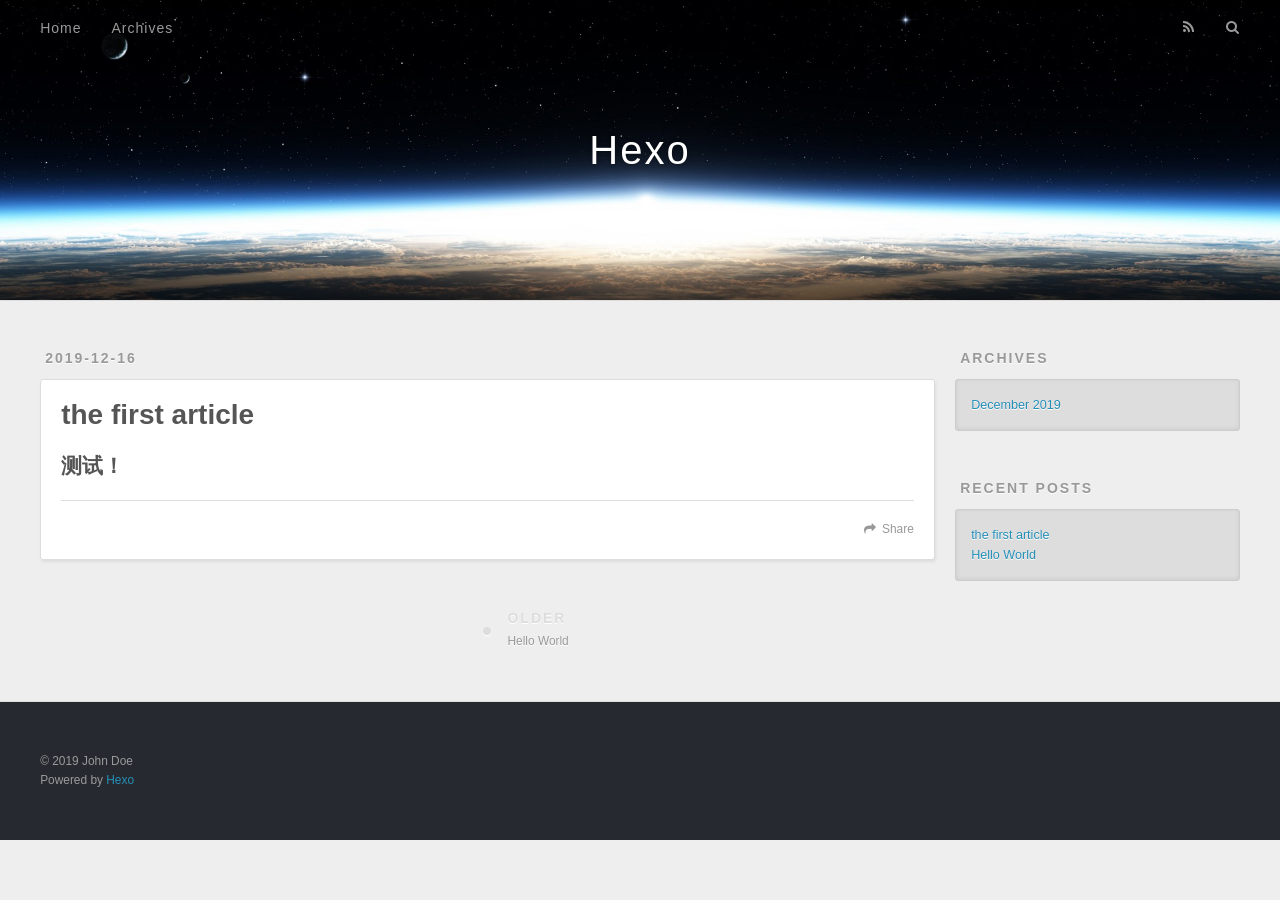
<file: 2019/12/16/the-first-article/index.html>
<!DOCTYPE html>
<html>
<head>
  <meta charset="utf-8">
  

  
  <title>the first article | Hexo</title>
  <meta name="viewport" content="width=device-width, initial-scale=1, maximum-scale=1">
  <meta name="description" content="测试！">
<meta property="og:type" content="article">
<meta property="og:title" content="the first article">
<meta property="og:url" content="http:&#x2F;&#x2F;yoursite.com&#x2F;2019&#x2F;12&#x2F;16&#x2F;the-first-article&#x2F;index.html">
<meta property="og:site_name" content="Hexo">
<meta property="og:description" content="测试！">
<meta property="og:locale" content="en_US">
<meta property="article:published_time" content="2019-12-16T11:36:49.000Z">
<meta property="article:modified_time" content="2019-12-16T11:37:07.778Z">
<meta property="article:author" content="John Doe">
<meta name="twitter:card" content="summary">
  
    <link rel="alternate" href="/atom.xml" title="Hexo" type="application/atom+xml">
  
  
    <link rel="icon" href="/favicon.png">
  
  
    <link href="//fonts.googleapis.com/css?family=Source+Code+Pro" rel="stylesheet" type="text/css">
  
  
<link rel="stylesheet" href="/css/style.css">

<meta name="generator" content="Hexo 4.1.1"></head>

<body>
  <div id="container">
    <div id="wrap">
      <header id="header">
  <div id="banner"></div>
  <div id="header-outer" class="outer">
    <div id="header-title" class="inner">
      <h1 id="logo-wrap">
        <a href="/" id="logo">Hexo</a>
      </h1>
      
    </div>
    <div id="header-inner" class="inner">
      <nav id="main-nav">
        <a id="main-nav-toggle" class="nav-icon"></a>
        
          <a class="main-nav-link" href="/">Home</a>
        
          <a class="main-nav-link" href="/archives">Archives</a>
        
      </nav>
      <nav id="sub-nav">
        
          <a id="nav-rss-link" class="nav-icon" href="/atom.xml" title="RSS Feed"></a>
        
        <a id="nav-search-btn" class="nav-icon" title="Search"></a>
      </nav>
      <div id="search-form-wrap">
        <form action="//google.com/search" method="get" accept-charset="UTF-8" class="search-form"><input type="search" name="q" class="search-form-input" placeholder="Search"><button type="submit" class="search-form-submit">&#xF002;</button><input type="hidden" name="sitesearch" value="http://yoursite.com"></form>
      </div>
    </div>
  </div>
</header>
      <div class="outer">
        <section id="main"><article id="post-the-first-article" class="article article-type-post" itemscope itemprop="blogPost">
  <div class="article-meta">
    <a href="/2019/12/16/the-first-article/" class="article-date">
  <time datetime="2019-12-16T11:36:49.000Z" itemprop="datePublished">2019-12-16</time>
</a>
    
  </div>
  <div class="article-inner">
    
    
      <header class="article-header">
        
  
    <h1 class="article-title" itemprop="name">
      the first article
    </h1>
  

      </header>
    
    <div class="article-entry" itemprop="articleBody">
      
        <h2 id="测试！"><a href="#测试！" class="headerlink" title="测试！"></a>测试！</h2>
      
    </div>
    <footer class="article-footer">
      <a data-url="http://yoursite.com/2019/12/16/the-first-article/" data-id="ck48d6w650000zgviea815e20" class="article-share-link">Share</a>
      
      
    </footer>
  </div>
  
    
<nav id="article-nav">
  
  
    <a href="/2019/12/16/hello-world/" id="article-nav-older" class="article-nav-link-wrap">
      <strong class="article-nav-caption">Older</strong>
      <div class="article-nav-title">Hello World</div>
    </a>
  
</nav>

  
</article>

</section>
        
          <aside id="sidebar">
  
    

  
    

  
    
  
    
  <div class="widget-wrap">
    <h3 class="widget-title">Archives</h3>
    <div class="widget">
      <ul class="archive-list"><li class="archive-list-item"><a class="archive-list-link" href="/archives/2019/12/">December 2019</a></li></ul>
    </div>
  </div>


  
    
  <div class="widget-wrap">
    <h3 class="widget-title">Recent Posts</h3>
    <div class="widget">
      <ul>
        
          <li>
            <a href="/2019/12/16/the-first-article/">the first article</a>
          </li>
        
          <li>
            <a href="/2019/12/16/hello-world/">Hello World</a>
          </li>
        
      </ul>
    </div>
  </div>

  
</aside>
        
      </div>
      <footer id="footer">
  
  <div class="outer">
    <div id="footer-info" class="inner">
      &copy; 2019 John Doe<br>
      Powered by <a href="http://hexo.io/" target="_blank">Hexo</a>
    </div>
  </div>
</footer>
    </div>
    <nav id="mobile-nav">
  
    <a href="/" class="mobile-nav-link">Home</a>
  
    <a href="/archives" class="mobile-nav-link">Archives</a>
  
</nav>
    

<script src="//ajax.googleapis.com/ajax/libs/jquery/2.0.3/jquery.min.js"></script>


  
<link rel="stylesheet" href="/fancybox/jquery.fancybox.css">

  
<script src="/fancybox/jquery.fancybox.pack.js"></script>




<script src="/js/script.js"></script>




  </div>
</body>
</html>
</file>
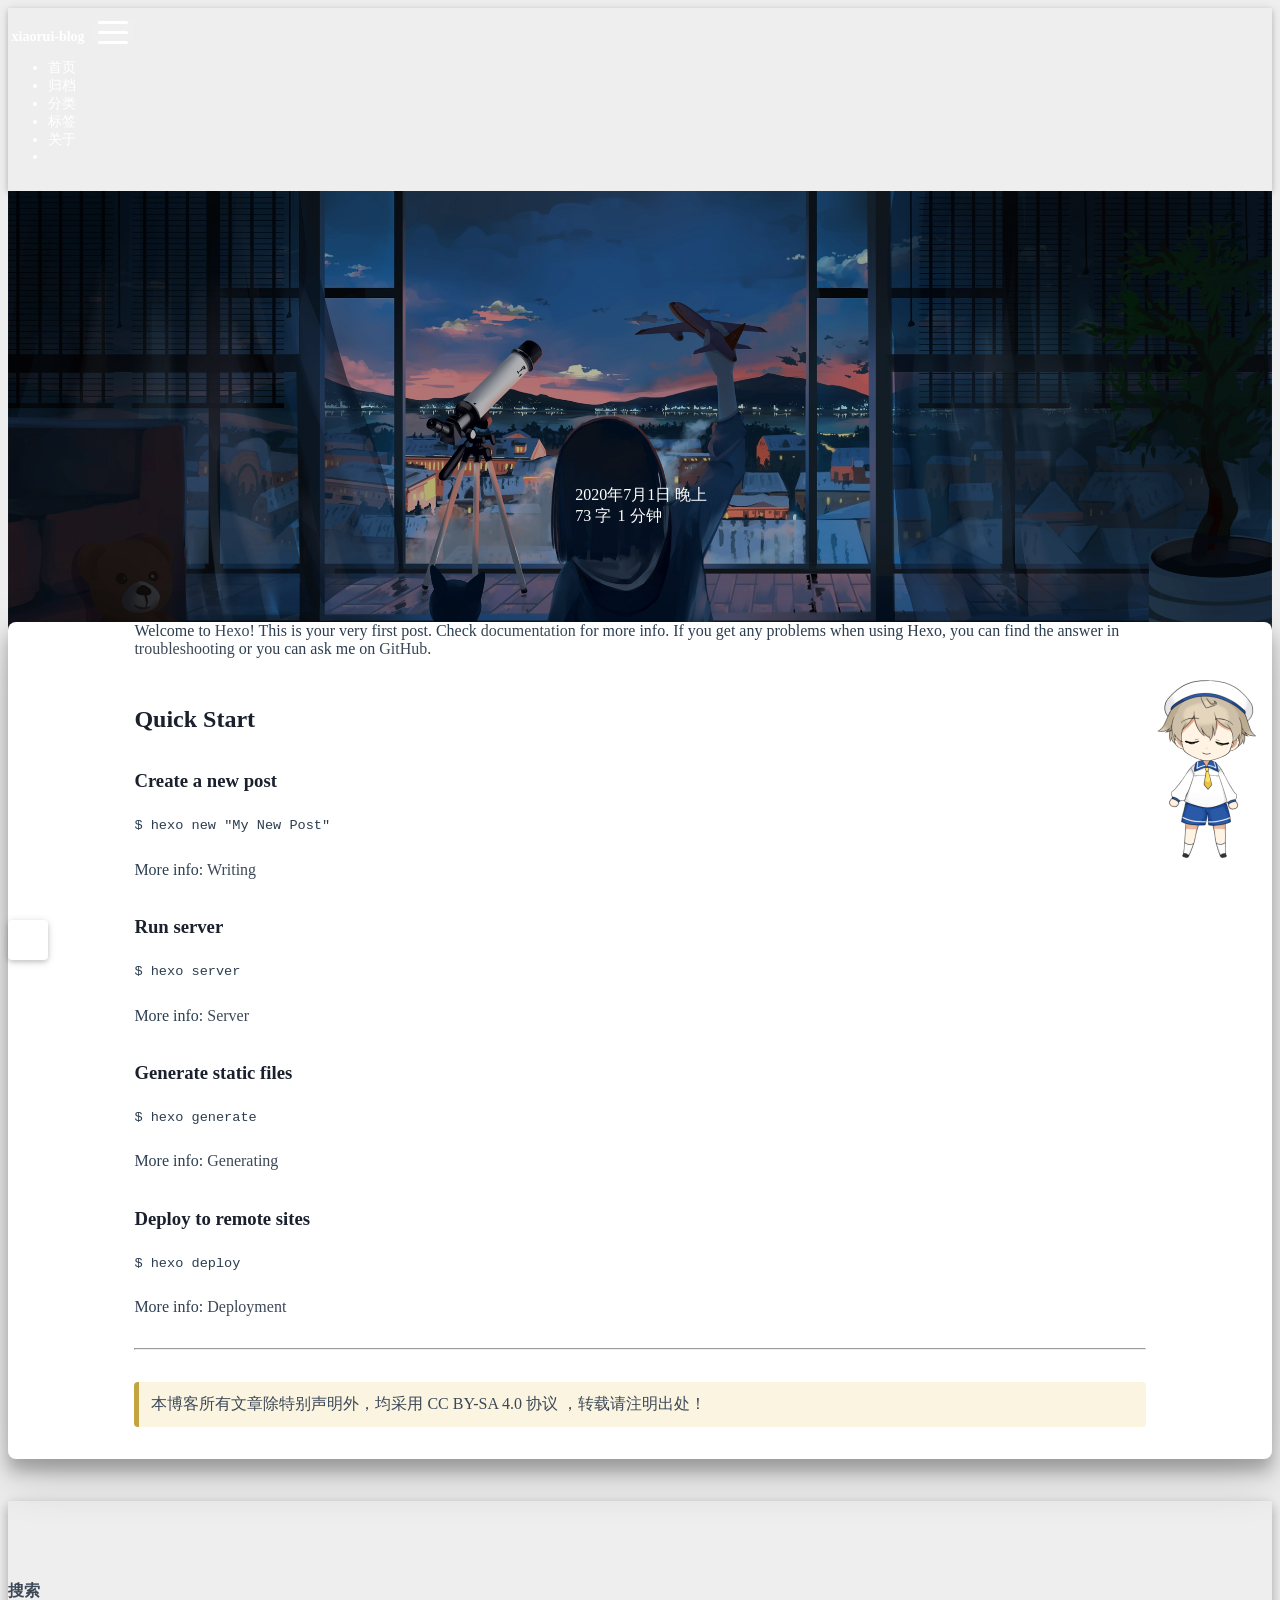
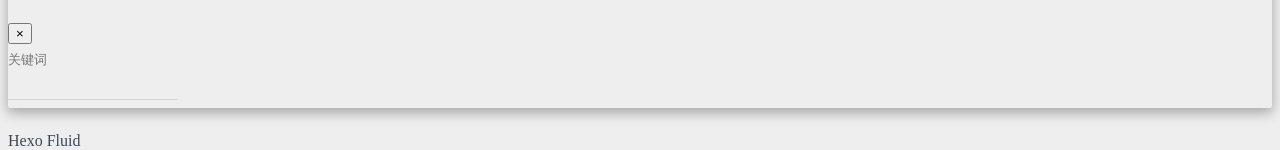
<file: 2020/07/01/hello-world/index.html>
<!DOCTYPE html>
<html lang="zh-CN">





<head>
  <meta charset="UTF-8">
  <link rel="apple-touch-icon" sizes="76x76" href="/img/favicon.png">
  <link rel="icon" type="image/png" href="/img/favicon.png">
  <meta name="viewport"
        content="width=device-width, initial-scale=1.0, maximum-scale=1.0, user-scalable=no, shrink-to-fit=no">
  <meta http-equiv="x-ua-compatible" content="ie=edge">
  
  <meta name="theme-color" content="#2f4154">
  <meta name="description" content="">
  <meta name="author" content="xiaoruis">
  <meta name="keywords" content="">
  <title>Hello World - WeTogether</title>

  <link  rel="stylesheet" href="https://cdn.staticfile.org/twitter-bootstrap/4.4.1/css/bootstrap.min.css" />


  <link  rel="stylesheet" href="https://cdn.staticfile.org/github-markdown-css/4.0.0/github-markdown.min.css" />
  <link  rel="stylesheet" href="/lib/hint/hint.min.css" />

  
    <link  rel="stylesheet" href="https://cdn.staticfile.org/highlight.js/10.0.0/styles/github-gist.min.css" />
  

  


<!-- 主题依赖的图标库，不要自行修改 -->

<link rel="stylesheet" href="//at.alicdn.com/t/font_1749284_yg9cfy8wd6.css">



<link rel="stylesheet" href="//at.alicdn.com/t/font_1736178_pjno9b9zyxs.css">


<link  rel="stylesheet" href="/css/main.css" />

<!-- 自定义样式保持在最底部 -->


  <script  src="/js/utils.js" ></script>
<meta name="generator" content="Hexo 4.2.1"></head>


<body>
  <header style="height: 70vh;">
    <nav id="navbar" class="navbar fixed-top  navbar-expand-lg navbar-dark scrolling-navbar">
  <div class="container">
    <a class="navbar-brand"
       href="/">&nbsp;<strong>xiaorui-blog</strong>&nbsp;</a>

    <button id="navbar-toggler-btn" class="navbar-toggler" type="button" data-toggle="collapse"
            data-target="#navbarSupportedContent"
            aria-controls="navbarSupportedContent" aria-expanded="false" aria-label="Toggle navigation">
      <div class="animated-icon"><span></span><span></span><span></span></div>
    </button>

    <!-- Collapsible content -->
    <div class="collapse navbar-collapse" id="navbarSupportedContent">
      <ul class="navbar-nav ml-auto text-center">
        
          
          
          
          
            <li class="nav-item">
              <a class="nav-link" href="/">
                <i class="iconfont icon-home-fill"></i>
                首页
              </a>
            </li>
          
        
          
          
          
          
            <li class="nav-item">
              <a class="nav-link" href="/archives/">
                <i class="iconfont icon-archive-fill"></i>
                归档
              </a>
            </li>
          
        
          
          
          
          
            <li class="nav-item">
              <a class="nav-link" href="/categories/">
                <i class="iconfont icon-category-fill"></i>
                分类
              </a>
            </li>
          
        
          
          
          
          
            <li class="nav-item">
              <a class="nav-link" href="/tags/">
                <i class="iconfont icon-tags-fill"></i>
                标签
              </a>
            </li>
          
        
          
          
          
          
            <li class="nav-item">
              <a class="nav-link" href="/about/">
                <i class="iconfont icon-user-fill"></i>
                关于
              </a>
            </li>
          
        
        
          <li class="nav-item" id="search-btn">
            <a class="nav-link" data-toggle="modal" data-target="#modalSearch">&nbsp;&nbsp;<i
                class="iconfont icon-search"></i>&nbsp;&nbsp;</a>
          </li>
        
      </ul>
    </div>
  </div>
</nav>

    <div class="view intro-2" id="background" parallax=true style="background: url('/img/bg.png') no-repeat center center;
           background-size: cover;">
      <div class="full-bg-img">
        <div class="mask flex-center" style="background-color: rgba(0, 0, 0, 0.3)">
          <div class="container text-center white-text fadeInUp">
            <span class="h2" id="subtitle">
              
            </span>

            
            
  <div class="mt-3 post-meta">
    <i class="iconfont icon-date-fill" aria-hidden="true"></i>
    <time datetime="2020-07-01 20:32">
      2020年7月1日 晚上
    </time>
  </div>


<div class="mt-1">
  
    
    <span class="post-meta mr-2">
      <i class="iconfont icon-chart"></i>
      73 字
    </span>
  

  
    
    <span class="post-meta mr-2">
      <i class="iconfont icon-clock-fill"></i>
      
      
      1
       分钟
    </span>
  

  
  
</div>

            
          </div>

          
        </div>
      </div>
    </div>
  </header>

  <main>
    
    

<div class="container-fluid">
  <div class="row">
    <div class="d-none d-lg-block col-lg-2"></div>
    <div class="col-lg-8 nopadding-md">
      <div class="container nopadding-md" id="board-ctn">
        <div class="py-5" id="board">
          <div class="post-content mx-auto" id="post">
            
            <article class="markdown-body">
              <p>Welcome to <a href="https://hexo.io/" target="_blank" rel="noopener">Hexo</a>! This is your very first post. Check <a href="https://hexo.io/docs/" target="_blank" rel="noopener">documentation</a> for more info. If you get any problems when using Hexo, you can find the answer in <a href="https://hexo.io/docs/troubleshooting.html" target="_blank" rel="noopener">troubleshooting</a> or you can ask me on <a href="https://github.com/hexojs/hexo/issues" target="_blank" rel="noopener">GitHub</a>.</p>
<h2 id="Quick-Start"><a href="#Quick-Start" class="headerlink" title="Quick Start"></a>Quick Start</h2><h3 id="Create-a-new-post"><a href="#Create-a-new-post" class="headerlink" title="Create a new post"></a>Create a new post</h3><pre><code class="hljs bash">$ hexo new <span class="hljs-string">"My New Post"</span></code></pre>

<p>More info: <a href="https://hexo.io/docs/writing.html" target="_blank" rel="noopener">Writing</a></p>
<h3 id="Run-server"><a href="#Run-server" class="headerlink" title="Run server"></a>Run server</h3><pre><code class="hljs bash">$ hexo server</code></pre>

<p>More info: <a href="https://hexo.io/docs/server.html" target="_blank" rel="noopener">Server</a></p>
<h3 id="Generate-static-files"><a href="#Generate-static-files" class="headerlink" title="Generate static files"></a>Generate static files</h3><pre><code class="hljs bash">$ hexo generate</code></pre>

<p>More info: <a href="https://hexo.io/docs/generating.html" target="_blank" rel="noopener">Generating</a></p>
<h3 id="Deploy-to-remote-sites"><a href="#Deploy-to-remote-sites" class="headerlink" title="Deploy to remote sites"></a>Deploy to remote sites</h3><pre><code class="hljs bash">$ hexo deploy</code></pre>

<p>More info: <a href="https://hexo.io/docs/one-command-deployment.html" target="_blank" rel="noopener">Deployment</a></p>

            </article>
            <hr>
            <div>
              <div class="post-metas mb-3">
                
                
              </div>
              
                <p class="note note-warning">本博客所有文章除特别声明外，均采用 <a href="https://creativecommons.org/licenses/by-sa/4.0/deed.zh" target="_blank" rel="nofollow noopener noopener">CC BY-SA 4.0 协议</a> ，转载请注明出处！</p>
              
              
                <div class="post-prevnext row">
                  <div class="post-prev col-6">
                    
                    
                  </div>
                  <div class="post-next col-6">
                    
                    
                  </div>
                </div>
              
            </div>

            
          </div>
        </div>
      </div>
    </div>
    
      <div class="d-none d-lg-block col-lg-2 toc-container" id="toc-ctn">
        <div id="toc">
  <p class="toc-header"><i class="iconfont icon-list"></i>&nbsp;目录</p>
  <div id="tocbot"></div>
</div>

      </div>
    
  </div>
</div>

<!-- Custom -->


    
  </main>

  
  <a id="scroll-top-button" href="#" role="button">
    <i class="iconfont icon-arrowup" aria-hidden="true"></i>
  </a>
  

  
  <div class="modal fade" id="modalSearch" tabindex="-1" role="dialog" aria-labelledby="ModalLabel"
     aria-hidden="true">
  <div class="modal-dialog modal-dialog-scrollable modal-lg" role="document">
    <div class="modal-content">
      <div class="modal-header text-center">
        <h4 class="modal-title w-100 font-weight-bold">搜索</h4>
        <button type="button" id="local-search-close" class="close" data-dismiss="modal" aria-label="Close">
          <span aria-hidden="true">&times;</span>
        </button>
      </div>
      <div class="modal-body mx-3">
        <div class="md-form mb-5">
          <input type="text" id="local-search-input" class="form-control validate">
          <label data-error="x" data-success="v"
                 for="local-search-input">关键词</label>
        </div>
        <div class="list-group" id="local-search-result"></div>
      </div>
    </div>
  </div>
</div>
  

  

  

  <footer class="mt-5">
  <div class="text-center py-3">
    <div>
      <a href="https://hexo.io" target="_blank" rel="nofollow noopener"><span>Hexo</span></a>
      <i class="iconfont icon-love"></i>
      <a href="https://github.com/fluid-dev/hexo-theme-fluid" target="_blank" rel="nofollow noopener">
        <span>Fluid</span></a>
    </div>
    

    

    
  </div>
</footer>

<!-- SCRIPTS -->
<script  src="https://cdn.staticfile.org/jquery/3.4.1/jquery.min.js" ></script>
<script  src="https://cdn.staticfile.org/twitter-bootstrap/4.4.1/js/bootstrap.min.js" ></script>
<script  src="/js/debouncer.js" ></script>
<script  src="/js/main.js" ></script>

<!-- Plugins -->


  
    <script  src="/js/lazyload.js" ></script>
  



  <script defer src="https://cdn.staticfile.org/clipboard.js/2.0.6/clipboard.min.js" ></script>
  <script  src="/js/clipboard-use.js" ></script>







  <script  src="https://cdn.staticfile.org/tocbot/4.11.1/tocbot.min.js" ></script>
  <script>
    $(document).ready(function () {
      var boardCtn = $('#board-ctn');
      var boardTop = boardCtn.offset().top;

      tocbot.init({
        tocSelector: '#tocbot',
        contentSelector: 'article.markdown-body',
        headingSelector: 'h1,h2,h3,h4,h5,h6',
        linkClass: 'tocbot-link',
        activeLinkClass: 'tocbot-active-link',
        listClass: 'tocbot-list',
        isCollapsedClass: 'tocbot-is-collapsed',
        collapsibleClass: 'tocbot-is-collapsible',
        collapseDepth: 0,
        scrollSmooth: true,
        headingsOffset: -boardTop
      });
      if ($('.toc-list-item').length > 0) {
        $('#toc').css('visibility', 'visible');
      }
    });
  </script>



  <script  src="https://cdn.staticfile.org/typed.js/2.0.11/typed.min.js" ></script>
  <script>
    var typed = new Typed('#subtitle', {
      strings: [
        '  ',
        "Hello World&nbsp;",
      ],
      cursorChar: "_",
      typeSpeed: 70,
      loop: false,
    });
    typed.stop();
    $(document).ready(function () {
      $(".typed-cursor").addClass("h2");
      typed.start();
    });
  </script>



  <script  src="https://cdn.staticfile.org/anchor-js/4.2.2/anchor.min.js" ></script>
  <script>
    anchors.options = {
      placement: "right",
      visible: "hover",
      
    };
    var el = "h1,h2,h3,h4,h5,h6".split(",");
    var res = [];
    for (item of el) {
      res.push(".markdown-body > " + item)
    }
    anchors.add(res.join(", "))
  </script>



  <script  src="/js/local-search.js" ></script>
  <script>
    var path = "/local-search.xml";
    var inputArea = document.querySelector("#local-search-input");
    inputArea.onclick = function () {
      searchFunc(path, 'local-search-input', 'local-search-result');
      this.onclick = null
    }
  </script>



  <script  src="https://cdn.staticfile.org/fancybox/3.5.7/jquery.fancybox.min.js" ></script>
  <link  rel="stylesheet" href="https://cdn.staticfile.org/fancybox/3.5.7/jquery.fancybox.min.css" />

  <script>
    $('#post img:not(.no-zoom img, img[no-zoom]), img[zoom]').each(
      function () {
        var element = document.createElement('a');
        $(element).attr('data-fancybox', 'images');
        $(element).attr('href', $(this).attr('src'));
        $(this).wrap(element);
      }
    );
  </script>



















  <!-- 重力球球特效 -->
  <!-- <canvas id="mycanvas" style="position: absolute; top: 0; left: 0; z-index: 10;"></canvas>
  <script type="text/javascript" src="\js\BallsWithGravity.js"></script> -->
<script src="/live2d-widget-model-haruto/lib/L2Dwidget.min.js?094cbace49a39548bed64abff5988b05"></script><script>L2Dwidget.init({"pluginRootPath":"live2d-widget-model-haruto/","pluginJsPath":"lib/","pluginModelPath":"assets/","tagMode":false,"debug":false,"model":{"scale":1,"hHeadPos":0.5,"vHeadPos":0.618,"jsonPath":"/live2d-widget-model-haruto/assets/haruto.model.json"},"display":{"superSample":2,"width":150,"height":300,"position":"right","hOffset":0,"vOffset":-20},"mobile":{"show":true,"scale":0.5},"log":false});</script></body>
<!-- 雪花特效 -->
<!-- <script src="https://cdn.jsdelivr.net/npm/jquery@3.2/dist/jquery.min.js"></script>
<script type="text/javascript" src="\js\snow.js"></script> -->

</html>
</file>
<file: css/main.css>
html,
body {
  font-size: 16px;
  font-family: Comic Sans MS;
}
html,
body,
header,
.view {
  height: 100%;
  overflow-wrap: break-word;
}
body {
  background-color: #eee;
  color: #3c4858;
}
body a {
  color: #3c4858;
  text-decoration: none;
  cursor: pointer;
  transition-duration: 0.2s;
  transition-timing-function: ease-in-out;
}
body a:hover {
  color: #1abc9c;
  text-decoration: none;
  transition-duration: 0.2s;
  transition-timing-function: ease-in-out;
}
img[srcset] {
  object-fit: cover;
}
.hover-with-bg {
  display: inline-block;
  padding: 0.45rem;
}
.hover-with-bg:hover {
  background-color: #f8f9fa;
  transition-duration: 0.2s;
  transition-timing-function: ease-in-out;
  border-radius: 0.15rem;
}
.visitors {
  font-size: 0.8em;
  padding: 0.45rem;
  float: right;
}
#board {
  position: relative;
  margin-top: -2rem;
  background-color: #fff;
  border-radius: 0.5rem;
  z-index: 3;
  -webkit-box-shadow: 0 12px 15px 0 rgba(0,0,0,0.24), 0 17px 50px 0 rgba(0,0,0,0.19);
  box-shadow: 0 12px 15px 0 rgba(0,0,0,0.24), 0 17px 50px 0 rgba(0,0,0,0.19);
}
.view {
  position: relative;
  overflow: hidden;
  cursor: default;
}
.view .mask {
  position: absolute;
  width: 100%;
  height: 100%;
  background-color: rgba(0,0,0,0.3);
}
.container-fluid {
  padding-left: 0;
  padding-right: 0;
}
.container-fluid .row {
  margin-left: 0;
  margin-right: 0;
}
.flex-center {
  display: -webkit-box;
  display: -ms-flexbox;
  display: flex;
  -webkit-box-align: center;
  -ms-flex-align: center;
  align-items: center;
  -webkit-box-pack: center;
  -ms-flex-pack: center;
  justify-content: center;
  height: 100%;
}
.white-text {
  color: #fff;
}
.fadeInUp {
  -webkit-animation-name: fadeInUp;
  animation-name: fadeInUp;
}
@media (max-width: 767px) {
  header .h2 {
    font-size: 1.5rem;
  }
  .nopadding-md {
    padding-left: 0 !important;
    padding-right: 0 !important;
  }
}
#local-search-result .search-list-title {
  border-left: 3px solid #0d47a1;
}
#local-search-result .search-list-content {
  padding: 0 1.25rem;
}
.page-content strong,
post-content strong {
  font-weight: bold;
}
.copy-btn {
  display: inline-block;
  cursor: pointer;
  border-radius: 0.1rem;
  border: none;
  background-color: transparent;
  -webkit-user-select: none;
  -moz-user-select: none;
  -ms-user-select: none;
  user-select: none;
  -webkit-appearance: none;
  font-size: 0.75rem;
  line-height: 1;
  font-weight: bold;
  outline: none;
  -webkit-transition: opacity 0.2s ease-in-out;
  -o-transition: opacity 0.2s ease-in-out;
  transition: opacity 0.2s ease-in-out;
  padding: 0.25rem;
  position: absolute;
  right: 0.5rem;
  top: 0.25rem;
  opacity: 0;
}
.copy-btn > i {
  font-size: 0.75rem;
  font-weight: 400;
}
.copy-btn > span {
  margin-left: 5px;
}
.copy-btn-dark {
  color: #6a737d;
}
.copy-btn-light {
  color: #bababa;
}
.markdown-body pre:hover > .copy-btn {
  opacity: 0.9;
}
.markdown-body pre:hover > .copy-btn,
.markdown-body pre:not(:hover) > .copy-btn {
  outline: none;
}
.hidden-mobile {
  display: block;
}
.visible-mobile {
  display: none;
}
@media (max-width: 575px) {
  .hidden-mobile {
    display: none;
  }
  .visible-mobile {
    display: block;
  }
}
.scroll-down-bar {
  position: absolute;
  width: 100%;
  height: 6rem;
  text-align: center;
  cursor: pointer;
  bottom: 0;
}
.scroll-down-bar i {
  font-size: 2rem;
  font-weight: bold;
  display: inline-block;
  position: relative;
  padding-top: 2rem;
  color: #fff;
  -webkit-transform: translateZ(0);
  -moz-transform: translateZ(0);
  -ms-transform: translateZ(0);
  -o-transform: translateZ(0);
  transform: translateZ(0);
  -webkit-animation: scroll-down 1.5s infinite;
  animation: scroll-down 1.5s infinite;
}
#scroll-top-button {
  position: fixed;
  background: #fff;
  border-radius: 4px;
  min-width: 40px;
  min-height: 40px;
  bottom: -60px;
  -webkit-transition: bottom 0.3s ease;
  -moz-transform: bottom 0.3s ease;
  -ms-transform: bottom 0.3s ease;
  -o-transform: bottom 0.3s ease;
  transition: bottom 0.3s ease;
  outline: none;
  display: flex;
  display: -webkit-flex;
  align-items: center;
  -webkit-box-shadow: 0 2px 5px 0 rgba(0,0,0,0.16), 0 2px 10px 0 rgba(0,0,0,0.12);
  box-shadow: 0 2px 5px 0 rgba(0,0,0,0.16), 0 2px 10px 0 rgba(0,0,0,0.12);
}
#scroll-top-button i {
  font-size: 1.75rem;
  margin: auto;
  color: #718096;
  -webkit-transform: translateZ(0);
  -moz-transform: translateZ(0);
  -ms-transform: translateZ(0);
  -o-transform: translateZ(0);
  transform: translateZ(0);
}
#scroll-top-button:hover i,
#scroll-top-button:active i {
  -webkit-animation-name: scroll-top;
  animation-name: scroll-top;
  -webkit-animation-duration: 1s;
  animation-duration: 1s;
  -webkit-animation-delay: 0.1s;
  animation-delay: 0.1s;
  -webkit-animation-timing-function: ease-in-out;
  animation-timing-function: ease-in-out;
  -webkit-animation-iteration-count: infinite;
  animation-iteration-count: infinite;
  -webkit-animation-fill-mode: forwards;
  animation-fill-mode: forwards;
  -webkit-animation-direction: alternate;
  animation-direction: alternate;
}
.animated-icon {
  width: 30px;
  height: 20px;
  position: relative;
  margin: 0;
  -webkit-transform: rotate(0deg);
  -moz-transform: rotate(0deg);
  -o-transform: rotate(0deg);
  transform: rotate(0deg);
  -webkit-transition: 0.5s ease-in-out;
  -moz-transition: 0.5s ease-in-out;
  -o-transition: 0.5s ease-in-out;
  transition: 0.5s ease-in-out;
  cursor: pointer;
}
.animated-icon span {
  display: block;
  position: absolute;
  height: 3px;
  width: 100%;
  border-radius: 9px;
  opacity: 1;
  left: 0;
  -webkit-transform: rotate(0deg);
  -moz-transform: rotate(0deg);
  -o-transform: rotate(0deg);
  transform: rotate(0deg);
  -webkit-transition: 0.25s ease-in-out;
  -moz-transition: 0.25s ease-in-out;
  -o-transition: 0.25s ease-in-out;
  transition: 0.25s ease-in-out;
  background: #fff;
}
.animated-icon span:nth-child(1) {
  top: 0;
}
.animated-icon span:nth-child(2) {
  top: 10px;
}
.animated-icon span:nth-child(3) {
  top: 20px;
}
.animated-icon.open span:nth-child(1) {
  top: 11px;
  -webkit-transform: rotate(135deg);
  -moz-transform: rotate(135deg);
  -o-transform: rotate(135deg);
  transform: rotate(135deg);
}
.animated-icon.open span:nth-child(2) {
  opacity: 0;
  left: -60px;
}
.animated-icon.open span:nth-child(3) {
  top: 11px;
  -webkit-transform: rotate(-135deg);
  -moz-transform: rotate(-135deg);
  -o-transform: rotate(-135deg);
  transform: rotate(-135deg);
}
.qr-trigger {
  cursor: pointer;
  position: relative;
}
.qr-trigger:hover .qr-img {
  display: block;
  transition: all 0.3s;
}
.qr-img {
  max-width: 200px;
  position: absolute;
  right: -100px;
  z-index: 99;
  display: none;
  box-shadow: 0 0 20px -5px rgba(158,158,158,0.2);
}
footer > div > div:not(:first-child) {
  margin: 0.25rem 0;
  font-size: 0.85rem;
}
.statistics > span:last-child {
  margin: 0 0.35rem;
}
a.beian-police {
  position: relative;
  overflow: hidden;
  display: inline-flex;
  align-items: center;
  justify-content: center;
}
a.beian-police img {
  margin: 0 3px;
  width: 18px;
  height: 18px;
}
@media (max-width: 320px) {
  a.beian-police span.beian-police-sep {
    display: none;
  }
}
sup > a::before,
.footnote-text::before {
  display: block;
  content: "";
  margin-top: -5rem;
  height: 5rem;
  width: 1px;
  visibility: hidden;
}
sup > a::before,
.footnote-text::before {
  display: inline-block;
}
.footnote-item::before {
  display: block;
  content: "";
  margin-top: -5rem;
  height: 5rem;
  width: 1px;
  visibility: hidden;
}
.footnote-list ol {
  list-style-type: none;
  counter-reset: sectioncounter;
  padding-left: 0.5rem;
  font-size: 0.95rem;
}
.footnote-list ol li:before {
  font-family: "Helvetica Neue", monospace, "Monaco";
  content: "[" counter(sectioncounter) "]";
  counter-increment: sectioncounter;
}
.footnote-list ol li+li {
  margin-top: 0.5rem;
}
.footnote-text {
  padding-left: 0.5em;
}
@-moz-keyframes fadeInUp {
  from {
    opacity: 0;
    -webkit-transform: translate3d(0, 100%, 0);
    transform: translate3d(0, 100%, 0);
  }
  to {
    opacity: 1;
    -webkit-transform: translate3d(0, 0, 0);
    transform: translate3d(0, 0, 0);
  }
}
@-webkit-keyframes fadeInUp {
  from {
    opacity: 0;
    -webkit-transform: translate3d(0, 100%, 0);
    transform: translate3d(0, 100%, 0);
  }
  to {
    opacity: 1;
    -webkit-transform: translate3d(0, 0, 0);
    transform: translate3d(0, 0, 0);
  }
}
@-o-keyframes fadeInUp {
  from {
    opacity: 0;
    -webkit-transform: translate3d(0, 100%, 0);
    transform: translate3d(0, 100%, 0);
  }
  to {
    opacity: 1;
    -webkit-transform: translate3d(0, 0, 0);
    transform: translate3d(0, 0, 0);
  }
}
@keyframes fadeInUp {
  from {
    opacity: 0;
    -webkit-transform: translate3d(0, 100%, 0);
    transform: translate3d(0, 100%, 0);
  }
  to {
    opacity: 1;
    -webkit-transform: translate3d(0, 0, 0);
    transform: translate3d(0, 0, 0);
  }
}
@-moz-keyframes scroll-down {
  0% {
    opacity: 0.8;
    top: 0;
  }
  50% {
    opacity: 0.4;
    top: -1em;
  }
  100% {
    opacity: 0.8;
    top: 0;
  }
}
@-webkit-keyframes scroll-down {
  0% {
    opacity: 0.8;
    top: 0;
  }
  50% {
    opacity: 0.4;
    top: -1em;
  }
  100% {
    opacity: 0.8;
    top: 0;
  }
}
@-o-keyframes scroll-down {
  0% {
    opacity: 0.8;
    top: 0;
  }
  50% {
    opacity: 0.4;
    top: -1em;
  }
  100% {
    opacity: 0.8;
    top: 0;
  }
}
@keyframes scroll-down {
  0% {
    opacity: 0.8;
    top: 0;
  }
  50% {
    opacity: 0.4;
    top: -1em;
  }
  100% {
    opacity: 0.8;
    top: 0;
  }
}
@-moz-keyframes scroll-top {
  0% {
    -webkit-transform: translateY(0);
    transform: translateY(0);
  }
  50% {
    -webkit-transform: translateY(-0.35rem);
    transform: translateY(-0.35rem);
  }
  100% {
    -webkit-transform: translateY(0);
    transform: translateY(0);
  }
}
@-webkit-keyframes scroll-top {
  0% {
    -webkit-transform: translateY(0);
    transform: translateY(0);
  }
  50% {
    -webkit-transform: translateY(-0.35rem);
    transform: translateY(-0.35rem);
  }
  100% {
    -webkit-transform: translateY(0);
    transform: translateY(0);
  }
}
@-o-keyframes scroll-top {
  0% {
    -webkit-transform: translateY(0);
    transform: translateY(0);
  }
  50% {
    -webkit-transform: translateY(-0.35rem);
    transform: translateY(-0.35rem);
  }
  100% {
    -webkit-transform: translateY(0);
    transform: translateY(0);
  }
}
@keyframes scroll-top {
  0% {
    -webkit-transform: translateY(0);
    transform: translateY(0);
  }
  50% {
    -webkit-transform: translateY(-0.35rem);
    transform: translateY(-0.35rem);
  }
  100% {
    -webkit-transform: translateY(0);
    transform: translateY(0);
  }
}
.navbar {
  background-color: transparent;
  font-size: 0.875rem;
  color: white;
  box-shadow: 0 2px 5px 0 rgba(0,0,0,0.16), 0 2px 10px 0 rgba(0,0,0,0.12);
  -webkit-box-shadow: 0 2px 5px 0 rgba(0,0,0,0.16), 0 2px 10px 0 rgba(0,0,0,0.12);
}
.navbar a {
  color: white;
}
.navbar a:hover {
  background-color: rgba(0,0,0,0.1);
}
.navbar a > i {
  font-size: 0.875rem;
}
.navbar .nav-item .nav-link {
  display: block;
}
.navbar .navbar-toggler {
  border-width: 0;
  outline: 0;
}
.navbar.navbar-dark .breadcrumb .nav-item .nav-link,
.navbar.navbar-dark .navbar-nav .nav-item .nav-link {
  color: #fff;
  -webkit-transition: 0.35s;
  transition: 0.35s;
}
@media (min-width: 600px) {
  .navbar.scrolling-navbar {
    padding-top: 12px;
    padding-bottom: 12px;
    -webkit-transition: background 0.5s ease-in-out, padding 0.5s ease-in-out;
    transition: background 0.5s ease-in-out, padding 0.5s ease-in-out;
  }
  .navbar.scrolling-navbar .navbar-nav > li {
    -webkit-transition-duration: 1s;
    transition-duration: 1s;
  }
}
.navbar.scrolling-navbar.top-nav-collapse {
  padding-top: 5px;
  padding-bottom: 5px;
}
.navbar .dropdown-menu {
  font-size: 0.875rem;
  color: white;
  background-color: rgba(0,0,0,0.3);
  border: none;
  -webkit-transition: background 0.5s ease-in-out, padding 0.5s ease-in-out;
  transition: background 0.5s ease-in-out, padding 0.5s ease-in-out;
}
@media (max-width: 991.98px) {
  .navbar .dropdown-menu {
    text-align: center;
  }
}
.navbar .dropdown-item:hover {
  color: #1abc9c;
}
.navbar .dropdown-collapse {
  background-color: #2f4154;
}
.navbar-custom {
  color: white;
}
.navbar-custom a {
  color: white;
}
.top-nav-collapse {
  background-color: #2f4154;
}
.navbar-col-show {
  background-color: #2f4154;
}
@media (max-width: 767px) {
  .navbar {
    font-size: 1rem;
    line-height: 2.5rem;
  }
}
.markdown-body {
  font-size: 1rem;
  margin-bottom: 2rem;
  font-family: Comic Sans MS;
  color: #2c3e50;
}
.markdown-body h1,
.markdown-body h2,
.markdown-body h3,
.markdown-body h4,
.markdown-body h5,
.markdown-body h6 {
  color: #1a202c;
  font-weight: bold;
  margin-bottom: 0.75em;
  margin-top: 2em;
}
.markdown-body h1:focus,
.markdown-body h2:focus,
.markdown-body h3:focus,
.markdown-body h4:focus,
.markdown-body h5:focus,
.markdown-body h6:focus {
  outline: none;
}
.markdown-body hr {
  height: 0.2em;
  margin: 2rem 0;
}
.markdown-body strong {
  font-weight: bold;
}
.markdown-body pre {
  position: relative;
  overflow: visible;
}
.markdown-body pre code {
  font-size: 85%;
  display: block;
  overflow-x: auto;
  padding: 0.5rem 0;
  line-height: 1.5;
  border-radius: 3px;
  tab-size: 4;
}
.markdown-body pre code.mermaid > svg {
  min-width: 100%;
}
.markdown-body p > img,
.markdown-body p > a > img {
  max-width: 90%;
  margin: 1.5rem auto;
  display: block;
  box-shadow: 0 5px 11px 0 rgba(0,0,0,0.18), 0 4px 15px 0 rgba(0,0,0,0.15) !important;
  border-radius: 3px;
}
.markdown-body div.hljs {
  overflow-x: initial;
  padding: 0;
  border-radius: 3px;
}
.markdown-body div.hljs pre {
  background-color: initial;
}
.list-group-item {
  background-color: transparent;
  border: 0;
}
.page-link {
  font-size: 1.1rem;
}
.pagination {
  margin-top: 3rem;
  justify-content: center;
}
.pagination a,
.pagination .current {
  outline: 0;
  border: 0;
  background-color: transparent;
  font-size: 0.9rem;
  padding: 0.5rem 0.75rem;
  line-height: 1.25;
  -webkit-border-radius: 0.125rem;
  border-radius: 0.125rem;
  -webkit-transition: all 0.3s linear;
  -o-transition: all 0.3s linear;
  transition: all 0.3s linear;
}
.pagination a:hover,
.pagination .current {
  background-color: #f8f9fa;
}
.modal-dialog .modal-content {
  border: 0;
  border-radius: 0.125rem;
  -webkit-box-shadow: 0 5px 11px 0 rgba(0,0,0,0.18), 0 4px 15px 0 rgba(0,0,0,0.15);
  box-shadow: 0 5px 11px 0 rgba(0,0,0,0.18), 0 4px 15px 0 rgba(0,0,0,0.15);
}
.modal-dialog .modal-content .modal-header {
  border-top-left-radius: 0.125rem;
  border-top-right-radius: 0.125rem;
}
.md-form {
  position: relative;
  margin-top: 1.5rem;
  margin-bottom: 1.5rem;
}
.md-form input[type] {
  -webkit-box-sizing: content-box;
  box-sizing: content-box;
  background-color: transparent;
  border: none;
  border-bottom: 1px solid #ced4da;
  border-radius: 0;
  outline: none;
  -webkit-box-shadow: none;
  box-shadow: none;
  transition: border-color 0.15s ease-in-out, box-shadow 0.15s ease-in-out, -webkit-box-shadow 0.15s ease-in-out;
}
.md-form input[type]:focus:not([readonly]) {
  border-bottom: 1px solid #4285f4;
  -webkit-box-shadow: 0 1px 0 0 #4285f4;
  box-shadow: 0 1px 0 0 #4285f4;
}
.md-form input[type]:focus:not([readonly]) + label {
  color: #4285f4;
}
.md-form input[type].valid,
.md-form input[type]:focus.valid {
  border-bottom: 1px solid #00c851;
  -webkit-box-shadow: 0 1px 0 0 #00c851;
  box-shadow: 0 1px 0 0 #00c851;
}
.md-form input[type].valid + label,
.md-form input[type]:focus.valid + label {
  color: #00c851;
}
.md-form input[type].invalid,
.md-form input[type]:focus.invalid {
  border-bottom: 1px solid #f44336;
  -webkit-box-shadow: 0 1px 0 0 #f44336;
  box-shadow: 0 1px 0 0 #f44336;
}
.md-form input[type].invalid + label,
.md-form input[type]:focus.invalid + label {
  color: #f44336;
}
.md-form input[type].validate {
  margin-bottom: 2.5rem;
}
.md-form input[type].form-control {
  height: auto;
  padding: 0.6rem 0 0.4rem 0;
  margin: 0 0 0.5rem 0;
  background-color: transparent;
  border-radius: 0;
}
.md-form label {
  font-size: 0.8rem;
  position: absolute;
  top: -1rem;
  left: 0;
  color: #757575;
  cursor: text;
  -webkit-transition: color 0.2s ease-out, -webkit-transform 0.2s ease-out;
  transition: transform 0.2s ease-out, color 0.2s ease-out, -webkit-transform 0.2s ease-out;
}
.iconfont {
  font-size: 1rem;
  line-height: 1;
}
input[type=checkbox] {
  -webkit-appearance: none;
  -moz-appearance: none;
  position: relative;
  right: 0;
  bottom: 0;
  left: 0;
  height: 1.25rem;
  width: 1.25rem;
  transition: 0.2s;
  color: #fff;
  cursor: pointer;
  margin: 0.4rem 0.2rem 0.4rem !important;
  outline: 0;
  border-radius: 0.1875rem;
  vertical-align: -0.65rem;
  border: 2px solid #2f4154;
}
input[type=checkbox]:after,
input[type=checkbox]:before {
  content: " ";
  transition: 0.2s;
  position: absolute;
  background: #fff;
}
input[type=checkbox]:before {
  left: 0.125rem;
  top: 0.375rem;
  width: 0;
  height: 0.125rem;
  -webkit-transform: rotate(45deg);
  -moz-transform: rotate(45deg);
  -ms-transform: rotate(45deg);
  -o-transform: rotate(45deg);
  transform: rotate(45deg);
}
input[type=checkbox]:after {
  right: 0.5625rem;
  bottom: 0.1875rem;
  width: 0.125rem;
  height: 0;
  -webkit-transform: rotate(40deg);
  -moz-transform: rotate(40deg);
  -ms-transform: rotate(40deg);
  -o-transform: rotate(40deg);
  transform: rotate(40deg);
  transition-delay: 0.2s;
}
input[type=checkbox]:checked {
  background: #2f4154;
}
input[type=checkbox]:checked:before {
  left: 0.0625rem;
  top: 0.625rem;
  width: 0.375rem;
  height: 0.125rem;
}
input[type=checkbox]:checked:after {
  right: 0.3125rem;
  bottom: 0.0625rem;
  width: 0.125rem;
  height: 0.875rem;
}
.list-group-item-action:focus,
.list-group-item-action:hover {
  background-color: #f8f9fa;
}
.index-card {
  margin-bottom: 2.5rem;
}
.index-img img {
  display: block;
  width: 100%;
  height: 10rem;
  object-fit: cover;
  box-shadow: 0 5px 11px 0 rgba(0,0,0,0.18), 0 4px 15px 0 rgba(0,0,0,0.15);
  border-radius: 0.25rem;
}
.index-info {
  display: flex;
  flex-direction: column;
  justify-content: space-between;
  padding-top: 0.5rem;
  padding-bottom: 0.5rem;
}
.index-header {
  font-size: 1.5rem;
  font-weight: bold;
  line-height: 1.2;
  white-space: nowrap;
  overflow: hidden;
  text-overflow: ellipsis;
}
.index-btm {
  color: #718096;
}
.index-btm a {
  color: #718096;
}
.index-excerpt {
  color: #718096;
  margin: 0.5rem 0 0.5rem 0;
  max-height: calc(1.4rem * 3);
  line-height: 1.4rem;
  overflow: hidden;
}
.index-excerpt > div {
  float: right;
  margin-left: -0.25rem;
  width: 100%;
  word-break: break-word;
  display: -webkit-box;
  -webkit-box-orient: vertical;
  -webkit-line-clamp: 3;
}
@media (max-width: 767px) {
  .index-info {
    padding-top: 1.25rem;
  }
  .index-header {
    font-size: 1.25rem;
    white-space: normal;
    overflow: hidden;
    word-break: break-word;
    display: -webkit-box;
    -webkit-box-orient: vertical;
    -webkit-line-clamp: 2;
  }
}
.post-content {
  box-sizing: border-box;
  padding-left: 10%;
  padding-right: 10%;
}
@media (max-width: 767px) {
  .post-content {
    padding-left: 2rem;
    padding-right: 2rem;
  }
}
@media (max-width: 424px) {
  .post-content {
    padding-left: 1rem;
    padding-right: 1rem;
  }
}
.post-content h1::before,
h2::before,
h3::before,
h4::before,
h5::before,
h6::before {
  display: block;
  content: "";
  margin-top: -5rem;
  height: 5rem;
  width: 1px;
  visibility: hidden;
}
.post-metas {
  display: flex;
  flex-direction: row;
  flex-wrap: wrap;
}
.post-meta > i {
  margin-right: 0.15rem;
}
.post-meta > a:not(.hover-with-bg) {
  margin-right: 0.15rem;
}
.post-prevnext {
  margin-top: 2rem;
  display: flex;
  justify-content: space-between;
}
.post-prevnext .post-prev,
.post-prevnext .post-next {
  display: flex;
  padding-left: 0;
  padding-right: 0;
}
.post-prevnext .post-prev i,
.post-prevnext .post-next i {
  font-size: 1.5rem;
  -webkit-transform: translateZ(0);
  -moz-transform: translateZ(0);
  -ms-transform: translateZ(0);
  -o-transform: translateZ(0);
  transform: translateZ(0);
}
.post-prevnext .post-prev a,
.post-prevnext .post-next a {
  display: flex;
  align-items: center;
}
.post-prevnext .post-prev .hidden-mobile,
.post-prevnext .post-next .hidden-mobile {
  display: -webkit-box;
  -webkit-box-orient: vertical;
  -webkit-line-clamp: 2;
  text-overflow: ellipsis;
  overflow: hidden;
}
@media (max-width: 575px) {
  .post-prevnext .post-prev .hidden-mobile,
  .post-prevnext .post-next .hidden-mobile {
    display: none;
  }
}
.post-prevnext .post-prev:hover i,
.post-prevnext .post-prev:active i,
.post-prevnext .post-next:hover i,
.post-prevnext .post-next:active i {
  -webkit-animation-duration: 1s;
  animation-duration: 1s;
  -webkit-animation-delay: 0.1s;
  animation-delay: 0.1s;
  -webkit-animation-timing-function: ease-in-out;
  animation-timing-function: ease-in-out;
  -webkit-animation-iteration-count: infinite;
  animation-iteration-count: infinite;
  -webkit-animation-fill-mode: forwards;
  animation-fill-mode: forwards;
  -webkit-animation-direction: alternate;
  animation-direction: alternate;
}
.post-prevnext .post-prev:hover i,
.post-prevnext .post-prev:active i {
  -webkit-animation-name: post-prev-anim;
  animation-name: post-prev-anim;
}
.post-prevnext .post-next:hover i,
.post-prevnext .post-next:active i {
  -webkit-animation-name: post-next-anim;
  animation-name: post-next-anim;
}
.post-prevnext .post-next {
  justify-content: flex-end;
}
.post-prevnext .fa-chevron-left {
  margin-right: 0.5rem;
}
.post-prevnext .fa-chevron-right {
  margin-left: 0.5rem;
}
#toc {
  position: -webkit-sticky;
  position: sticky;
  top: 2rem;
  padding: 3rem 0 0 0;
  max-height: 80%;
  visibility: hidden;
}
.toc-header {
  margin-bottom: 0.5rem;
  font-weight: 500;
  line-height: 1.2;
}
.toc-header,
.toc-header > i {
  font-size: 1.25rem;
}
#tocbot {
  max-height: 100%;
  overflow-y: auto;
  overflow: -moz-scrollbars-none;
  -ms-overflow-style: none;
}
#tocbot ol {
  list-style: none;
  padding-inline-start: 1rem;
}
#tocbot::-webkit-scrollbar {
  display: none;
}
.tocbot-list ol {
  list-style: none;
  padding-left: 1rem;
}
.tocbot-list a {
  font-size: 0.95rem;
}
.tocbot-link {
  color: #3c4858;
}
.tocbot-active-link {
  font-weight: bold;
  color: #1abc9c;
}
.tocbot-is-collapsed {
  max-height: 0;
}
.tocbot-is-collapsible {
  overflow: hidden;
  transition: all 300ms ease-in-out;
}
@media (max-width: 1024px) {
  .toc-container {
    padding-left: 0;
    padding-right: 0;
  }
}
.custom,
.comments {
  margin-top: 2rem;
}
.katex-block {
  overflow-x: auto;
}
.katex,
.mjx-mrow {
  white-space: pre-wrap !important;
}
.mjx-char {
  line-height: 1;
}
.mjx-container {
  overflow-x: auto;
  overflow-y: hidden !important;
  padding: 0.5em 0;
}
.mjx-container:focus,
.mjx-container svg:focus {
  outline: none;
}
@-moz-keyframes post-prev-anim {
  0% {
    -webkit-transform: translateX(0);
    transform: translateX(0);
  }
  50% {
    -webkit-transform: translateX(-0.35rem);
    transform: translateX(-0.35rem);
  }
  100% {
    -webkit-transform: translateX(0);
    transform: translateX(0);
  }
}
@-webkit-keyframes post-prev-anim {
  0% {
    -webkit-transform: translateX(0);
    transform: translateX(0);
  }
  50% {
    -webkit-transform: translateX(-0.35rem);
    transform: translateX(-0.35rem);
  }
  100% {
    -webkit-transform: translateX(0);
    transform: translateX(0);
  }
}
@-o-keyframes post-prev-anim {
  0% {
    -webkit-transform: translateX(0);
    transform: translateX(0);
  }
  50% {
    -webkit-transform: translateX(-0.35rem);
    transform: translateX(-0.35rem);
  }
  100% {
    -webkit-transform: translateX(0);
    transform: translateX(0);
  }
}
@keyframes post-prev-anim {
  0% {
    -webkit-transform: translateX(0);
    transform: translateX(0);
  }
  50% {
    -webkit-transform: translateX(-0.35rem);
    transform: translateX(-0.35rem);
  }
  100% {
    -webkit-transform: translateX(0);
    transform: translateX(0);
  }
}
@-moz-keyframes post-next-anim {
  0% {
    -webkit-transform: translateX(0);
    transform: translateX(0);
  }
  50% {
    -webkit-transform: translateX(0.35rem);
    transform: translateX(0.35rem);
  }
  100% {
    -webkit-transform: translateX(0);
    transform: translateX(0);
  }
}
@-webkit-keyframes post-next-anim {
  0% {
    -webkit-transform: translateX(0);
    transform: translateX(0);
  }
  50% {
    -webkit-transform: translateX(0.35rem);
    transform: translateX(0.35rem);
  }
  100% {
    -webkit-transform: translateX(0);
    transform: translateX(0);
  }
}
@-o-keyframes post-next-anim {
  0% {
    -webkit-transform: translateX(0);
    transform: translateX(0);
  }
  50% {
    -webkit-transform: translateX(0.35rem);
    transform: translateX(0.35rem);
  }
  100% {
    -webkit-transform: translateX(0);
    transform: translateX(0);
  }
}
@keyframes post-next-anim {
  0% {
    -webkit-transform: translateX(0);
    transform: translateX(0);
  }
  50% {
    -webkit-transform: translateX(0.35rem);
    transform: translateX(0.35rem);
  }
  100% {
    -webkit-transform: translateX(0);
    transform: translateX(0);
  }
}
.note {
  padding: 0.75rem;
  border-left: 0.35rem solid;
  border-radius: 0.25rem;
  margin: 1.5rem 0;
}
.note *:last-child {
  margin-bottom: 0;
}
.note-primary {
  background-color: #dfeefd;
  border-color: #176ac4;
}
.note-secondary {
  background-color: #e2e3e5;
  border-color: #58595a;
}
.note-success {
  background-color: #e2f0e5;
  border-color: #49a75f;
}
.note-danger {
  background-color: #fae7e8;
  border-color: #e45460;
}
.note-warning {
  background-color: #faf4e0;
  border-color: #c2a442;
}
.note-info {
  background-color: #e4f2f5;
  border-color: #2492a5;
}
.note-light {
  background-color: #fefefe;
  border-color: #0f0f0f;
}
.label {
  display: inline;
  border-radius: 3px;
  font-size: 85%;
  margin: 0;
  padding: 0.2em 0.4em;
}
.label-default {
  background: #e7e3e3;
}
.label-primary {
  background: #dfeefd;
}
.label-info {
  background: #e4f2f5;
}
.label-success {
  background: #e2f0e5;
}
.label-warning {
  background: #faf4e0;
}
.label-danger {
  background: #fae7e8;
}
.markdown-body .btn {
  background: #2f4154;
  border-radius: 0.25rem;
  color: #fff !important;
  display: inline-block;
  font-size: 0.875em;
  line-height: 2;
  padding: 0 0.75rem;
  text-decoration: none;
  transition-property: background;
  transition-delay: 0s;
  transition-duration: 0.2s;
  transition-timing-function: ease-in-out;
  -webkit-box-shadow: 0 2px 5px 0 rgba(0,0,0,0.16), 0 2px 10px 0 rgba(0,0,0,0.12);
  box-shadow: 0 2px 5px 0 rgba(0,0,0,0.16), 0 2px 10px 0 rgba(0,0,0,0.12);
  margin-bottom: 1rem;
}
.markdown-body .btn:hover {
  background: #23ae92;
  color: #fff !important;
  text-decoration: none;
}
.group-image-container {
  margin: 1.5rem auto;
}
.group-image-container img {
  margin: 0 auto;
  border-radius: 3px;
}
.group-image-row {
  margin-bottom: 0.5rem;
  display: flex;
  justify-content: center;
}
.group-image-wrap {
  flex: 1;
  display: flex;
  justify-content: center;
}
.group-image-wrap:not(:last-child) {
  margin-right: 0.25rem;
}
.list-group a ~ p.h5 {
  margin-top: 1rem;
}
.about-avatar {
  position: relative;
  margin: -8rem auto 1rem;
  width: 10rem;
  height: 10rem;
  z-index: 3;
}
.about-avatar img {
  width: 100%;
  height: 100%;
  border-radius: 50%;
  -moz-border-radius: 50%;
  -webkit-border-radius: 50%;
  object-fit: cover;
  -webkit-box-shadow: 0 2px 5px 0 rgba(0,0,0,0.16), 0 2px 10px 0 rgba(0,0,0,0.12);
  box-shadow: 0 2px 5px 0 rgba(0,0,0,0.16), 0 2px 10px 0 rgba(0,0,0,0.12);
}
.about-info > div {
  margin-bottom: 0.5rem;
}
.about-name {
  font-size: 1.75rem;
  font-weight: bold;
}
.about-intro {
  font-size: 1rem;
}
.about-icons > a {
  margin-right: 0.5rem;
}
.about-icons > a > i {
  font-size: 1.5rem;
}
.category:not(:last-child) {
  margin-bottom: 1rem;
}
.category-item {
  font-size: 1.25rem;
  font-weight: bold;
  display: flex;
  align-items: center;
}
.category-subitem {
  font-size: 1rem;
  font-weight: bold;
}
.category-collapse {
  margin-left: 1.25rem;
  width: 100%;
}
.category-count {
  font-size: 0.9rem;
  font-weight: initial;
  min-width: 1.3em;
  line-height: 1.3em;
  display: flex;
  align-items: center;
}
.category-count i {
  padding-right: 0.25rem;
}
.category-count span {
  width: 2rem;
}
.category-item-action:not(.collapsed) > i {
  transform: rotate(90deg);
  transform-origin: center center;
}
.category-item-action i {
  transition: transform 0.3s ease-out;
  display: inline-block;
  margin-left: 0.25rem;
}
.category-item-action:hover {
  z-index: 1;
  color: #495057;
  text-decoration: none;
  background-color: #f8f9fa;
}
.category .row {
  margin-left: 0;
  margin-right: 0;
}
.tagcloud {
  padding: 1rem 5%;
}
.tagcloud a {
  display: inline-block;
  padding: 0.5rem;
}
.tagcloud a:hover {
  color: #1abc9c !important;
}
.links .card {
  box-shadow: none;
  min-width: 33%;
  background-color: transparent;
  border: 0;
}
.links .card-body {
  margin: 1rem 0;
  padding: 1rem;
  border-radius: 0.3rem;
  display: block;
  width: 100%;
  height: 100%;
}
.links .card-body:hover .link-avatar {
  transform: scale(1.1);
}
.links .card-content {
  display: flex;
  flex-wrap: nowrap;
  width: 100%;
  height: 3.5rem;
}
.link-avatar {
  flex: none;
  width: 3rem;
  height: 3rem;
  margin-right: 0.75rem;
  object-fit: cover;
  transition-duration: 0.2s;
  transition-timing-function: ease-in-out;
}
.link-avatar img {
  width: 100%;
  height: 100%;
  border-radius: 50%;
  -moz-border-radius: 50%;
  -webkit-border-radius: 50%;
  object-fit: cover;
}
.link-text {
  flex: 1;
  display: grid;
  flex-direction: column;
}
.link-title {
  overflow: hidden;
  text-overflow: ellipsis;
  white-space: nowrap;
  color: $text_color;
  font-weight: bold;
}
.link-intro {
  max-height: 2rem;
  font-size: 0.85rem;
  line-height: 1.2;
  color: #718096;
  display: -webkit-box;
  -webkit-box-orient: vertical;
  -webkit-line-clamp: 2;
  text-overflow: ellipsis;
  overflow: hidden;
}
@media (max-width: 767px) {
  .links {
    display: flex;
    flex-direction: column;
    justify-content: center;
    align-items: center;
  }
  .links .card {
    padding-left: 2rem;
    padding-right: 2rem;
  }
}
@media (min-width: 768px) {
  .link-text:only-child {
    margin-left: 1rem;
  }
}
</file>
<file: css/style.css>
body {
  width: 100%;
}
body:before,
body:after {
  content: "";
  display: table;
}
body:after {
  clear: both;
}
html,
body,
div,
span,
applet,
object,
iframe,
h1,
h2,
h3,
h4,
h5,
h6,
p,
blockquote,
pre,
a,
abbr,
acronym,
address,
big,
cite,
code,
del,
dfn,
em,
img,
ins,
kbd,
q,
s,
samp,
small,
strike,
strong,
sub,
sup,
tt,
var,
dl,
dt,
dd,
ol,
ul,
li,
fieldset,
form,
label,
legend,
table,
caption,
tbody,
tfoot,
thead,
tr,
th,
td {
  margin: 0;
  padding: 0;
  border: 0;
  outline: 0;
  font-weight: inherit;
  font-style: inherit;
  font-family: inherit;
  font-size: 100%;
  vertical-align: baseline;
}
body {
  line-height: 1;
  color: #000;
  background: #fff;
}
ol,
ul {
  list-style: none;
}
table {
  border-collapse: separate;
  border-spacing: 0;
  vertical-align: middle;
}
caption,
th,
td {
  text-align: left;
  font-weight: normal;
  vertical-align: middle;
}
a img {
  border: none;
}
input,
button {
  margin: 0;
  padding: 0;
}
input::-moz-focus-inner,
button::-moz-focus-inner {
  border: 0;
  padding: 0;
}
@font-face {
  font-family: FontAwesome;
  font-style: normal;
  font-weight: normal;
  src: url("fonts/fontawesome-webfont.eot?v=#4.0.3");
  src: url("fonts/fontawesome-webfont.eot?#iefix&v=#4.0.3") format("embedded-opentype"), url("fonts/fontawesome-webfont.woff?v=#4.0.3") format("woff"), url("fonts/fontawesome-webfont.ttf?v=#4.0.3") format("truetype"), url("fonts/fontawesome-webfont.svg#fontawesomeregular?v=#4.0.3") format("svg");
}
html,
body,
#container {
  height: 100%;
}
body {
  background: #eee;
  font: 14px -apple-system, BlinkMacSystemFont, "Segoe UI", "Roboto", "Oxygen", "Ubuntu", "Cantarell", "Fira Sans", "Droid Sans", "Helvetica Neue", sans-serif;
  -webkit-text-size-adjust: 100%;
}
.outer {
  max-width: 1220px;
  margin: 0 auto;
  padding: 0 20px;
}
.outer:before,
.outer:after {
  content: "";
  display: table;
}
.outer:after {
  clear: both;
}
.inner {
  display: inline;
  float: left;
  width: 98.33333333333333%;
  margin: 0 0.833333333333333%;
}
.left,
.alignleft {
  float: left;
}
.right,
.alignright {
  float: right;
}
.clear {
  clear: both;
}
#container {
  position: relative;
}
.mobile-nav-on {
  overflow: hidden;
}
#wrap {
  height: 100%;
  width: 100%;
  position: absolute;
  top: 0;
  left: 0;
  -webkit-transition: 0.2s ease-out;
  -moz-transition: 0.2s ease-out;
  -ms-transition: 0.2s ease-out;
  transition: 0.2s ease-out;
  z-index: 1;
  background: #eee;
}
.mobile-nav-on #wrap {
  left: 280px;
}
@media screen and (min-width: 768px) {
  #main {
    display: inline;
    float: left;
    width: 73.33333333333333%;
    margin: 0 0.833333333333333%;
  }
}
.article-date,
.article-category-link,
.archive-year,
.widget-title {
  text-decoration: none;
  text-transform: uppercase;
  letter-spacing: 2px;
  color: #999;
  margin-bottom: 1em;
  margin-left: 5px;
  line-height: 1em;
  text-shadow: 0 1px #fff;
  font-weight: bold;
}
.article-inner,
.archive-article-inner {
  background: #fff;
  -webkit-box-shadow: 1px 2px 3px #ddd;
  box-shadow: 1px 2px 3px #ddd;
  border: 1px solid #ddd;
  border-radius: 3px;
}
.article-entry h1,
.widget h1 {
  font-size: 2em;
}
.article-entry h2,
.widget h2 {
  font-size: 1.5em;
}
.article-entry h3,
.widget h3 {
  font-size: 1.3em;
}
.article-entry h4,
.widget h4 {
  font-size: 1.2em;
}
.article-entry h5,
.widget h5 {
  font-size: 1em;
}
.article-entry h6,
.widget h6 {
  font-size: 1em;
  color: #999;
}
.article-entry hr,
.widget hr {
  border: 1px dashed #ddd;
}
.article-entry strong,
.widget strong {
  font-weight: bold;
}
.article-entry em,
.widget em,
.article-entry cite,
.widget cite {
  font-style: italic;
}
.article-entry sup,
.widget sup,
.article-entry sub,
.widget sub {
  font-size: 0.75em;
  line-height: 0;
  position: relative;
  vertical-align: baseline;
}
.article-entry sup,
.widget sup {
  top: -0.5em;
}
.article-entry sub,
.widget sub {
  bottom: -0.2em;
}
.article-entry small,
.widget small {
  font-size: 0.85em;
}
.article-entry acronym,
.widget acronym,
.article-entry abbr,
.widget abbr {
  border-bottom: 1px dotted;
}
.article-entry ul,
.widget ul,
.article-entry ol,
.widget ol,
.article-entry dl,
.widget dl {
  margin: 0 20px;
  line-height: 1.6em;
}
.article-entry ul ul,
.widget ul ul,
.article-entry ol ul,
.widget ol ul,
.article-entry ul ol,
.widget ul ol,
.article-entry ol ol,
.widget ol ol {
  margin-top: 0;
  margin-bottom: 0;
}
.article-entry ul,
.widget ul {
  list-style: disc;
}
.article-entry ol,
.widget ol {
  list-style: decimal;
}
.article-entry dt,
.widget dt {
  font-weight: bold;
}
#header {
  height: 300px;
  position: relative;
  border-bottom: 1px solid #ddd;
}
#header:before,
#header:after {
  content: "";
  position: absolute;
  left: 0;
  right: 0;
  height: 40px;
}
#header:before {
  top: 0;
  background: -webkit-linear-gradient(rgba(0,0,0,0.2), transparent);
  background: -moz-linear-gradient(rgba(0,0,0,0.2), transparent);
  background: -ms-linear-gradient(rgba(0,0,0,0.2), transparent);
  background: linear-gradient(rgba(0,0,0,0.2), transparent);
}
#header:after {
  bottom: 0;
  background: -webkit-linear-gradient(transparent, rgba(0,0,0,0.2));
  background: -moz-linear-gradient(transparent, rgba(0,0,0,0.2));
  background: -ms-linear-gradient(transparent, rgba(0,0,0,0.2));
  background: linear-gradient(transparent, rgba(0,0,0,0.2));
}
#header-outer {
  height: 100%;
  position: relative;
}
#header-inner {
  position: relative;
  overflow: hidden;
}
#banner {
  position: absolute;
  top: 0;
  left: 0;
  width: 100%;
  height: 100%;
  background: url("images/banner.jpg") center #000;
  -webkit-background-size: cover;
  -moz-background-size: cover;
  background-size: cover;
  z-index: -1;
}
#header-title {
  text-align: center;
  height: 40px;
  position: absolute;
  top: 50%;
  left: 0;
  margin-top: -20px;
}
#logo,
#subtitle {
  text-decoration: none;
  color: #fff;
  font-weight: 300;
  text-shadow: 0 1px 4px rgba(0,0,0,0.3);
}
#logo {
  font-size: 40px;
  line-height: 40px;
  letter-spacing: 2px;
}
#subtitle {
  font-size: 16px;
  line-height: 16px;
  letter-spacing: 1px;
}
#subtitle-wrap {
  margin-top: 16px;
}
#main-nav {
  float: left;
  margin-left: -15px;
}
.nav-icon,
.main-nav-link {
  float: left;
  color: #fff;
  opacity: 0.6;
  text-decoration: none;
  text-shadow: 0 1px rgba(0,0,0,0.2);
  -webkit-transition: opacity 0.2s;
  -moz-transition: opacity 0.2s;
  -ms-transition: opacity 0.2s;
  transition: opacity 0.2s;
  display: block;
  padding: 20px 15px;
}
.nav-icon:hover,
.main-nav-link:hover {
  opacity: 1;
}
.nav-icon {
  font-family: FontAwesome;
  text-align: center;
  font-size: 14px;
  width: 14px;
  height: 14px;
  padding: 20px 15px;
  position: relative;
  cursor: pointer;
}
.main-nav-link {
  font-weight: 300;
  letter-spacing: 1px;
}
@media screen and (max-width: 479px) {
  .main-nav-link {
    display: none;
  }
}
#main-nav-toggle {
  display: none;
}
#main-nav-toggle:before {
  content: "\f0c9";
}
@media screen and (max-width: 479px) {
  #main-nav-toggle {
    display: block;
  }
}
#sub-nav {
  float: right;
  margin-right: -15px;
}
#nav-rss-link:before {
  content: "\f09e";
}
#nav-search-btn:before {
  content: "\f002";
}
#search-form-wrap {
  position: absolute;
  top: 15px;
  width: 150px;
  height: 30px;
  right: -150px;
  opacity: 0;
  -webkit-transition: 0.2s ease-out;
  -moz-transition: 0.2s ease-out;
  -ms-transition: 0.2s ease-out;
  transition: 0.2s ease-out;
}
#search-form-wrap.on {
  opacity: 1;
  right: 0;
}
@media screen and (max-width: 479px) {
  #search-form-wrap {
    width: 100%;
    right: -100%;
  }
}
.search-form {
  position: absolute;
  top: 0;
  left: 0;
  right: 0;
  background: #fff;
  padding: 5px 15px;
  border-radius: 15px;
  -webkit-box-shadow: 0 0 10px rgba(0,0,0,0.3);
  box-shadow: 0 0 10px rgba(0,0,0,0.3);
}
.search-form-input {
  border: none;
  background: none;
  color: #555;
  width: 100%;
  font: 13px -apple-system, BlinkMacSystemFont, "Segoe UI", "Roboto", "Oxygen", "Ubuntu", "Cantarell", "Fira Sans", "Droid Sans", "Helvetica Neue", sans-serif;
  outline: none;
}
.search-form-input::-webkit-search-results-decoration,
.search-form-input::-webkit-search-cancel-button {
  -webkit-appearance: none;
}
.search-form-submit {
  position: absolute;
  top: 50%;
  right: 10px;
  margin-top: -7px;
  font: 13px FontAwesome;
  border: none;
  background: none;
  color: #bbb;
  cursor: pointer;
}
.search-form-submit:hover,
.search-form-submit:focus {
  color: #777;
}
.article {
  margin: 50px 0;
}
.article-inner {
  overflow: hidden;
}
.article-meta:before,
.article-meta:after {
  content: "";
  display: table;
}
.article-meta:after {
  clear: both;
}
.article-date {
  float: left;
}
.article-category {
  float: left;
  line-height: 1em;
  color: #ccc;
  text-shadow: 0 1px #fff;
  margin-left: 8px;
}
.article-category:before {
  content: "\2022";
}
.article-category-link {
  margin: 0 12px 1em;
}
.article-header {
  padding: 20px 20px 0;
}
.article-title {
  text-decoration: none;
  font-size: 2em;
  font-weight: bold;
  color: #555;
  line-height: 1.1em;
  -webkit-transition: color 0.2s;
  -moz-transition: color 0.2s;
  -ms-transition: color 0.2s;
  transition: color 0.2s;
}
a.article-title:hover {
  color: #258fb8;
}
.article-entry {
  color: #555;
  padding: 0 20px;
}
.article-entry:before,
.article-entry:after {
  content: "";
  display: table;
}
.article-entry:after {
  clear: both;
}
.article-entry p,
.article-entry table {
  line-height: 1.6em;
  margin: 1.6em 0;
}
.article-entry h1,
.article-entry h2,
.article-entry h3,
.article-entry h4,
.article-entry h5,
.article-entry h6 {
  font-weight: bold;
}
.article-entry h1,
.article-entry h2,
.article-entry h3,
.article-entry h4,
.article-entry h5,
.article-entry h6 {
  line-height: 1.1em;
  margin: 1.1em 0;
}
.article-entry a {
  color: #258fb8;
  text-decoration: none;
}
.article-entry a:hover {
  text-decoration: underline;
}
.article-entry ul,
.article-entry ol,
.article-entry dl {
  margin-top: 1.6em;
  margin-bottom: 1.6em;
}
.article-entry img,
.article-entry video {
  max-width: 100%;
  height: auto;
  display: block;
  margin: auto;
}
.article-entry iframe {
  border: none;
}
.article-entry table {
  width: 100%;
  border-collapse: collapse;
  border-spacing: 0;
}
.article-entry th {
  font-weight: bold;
  border-bottom: 3px solid #ddd;
  padding-bottom: 0.5em;
}
.article-entry td {
  border-bottom: 1px solid #ddd;
  padding: 10px 0;
}
.article-entry blockquote {
  font-family: Georgia, "Times New Roman", serif;
  font-size: 1.4em;
  margin: 1.6em 20px;
  text-align: center;
}
.article-entry blockquote footer {
  font-size: 14px;
  margin: 1.6em 0;
  font-family: -apple-system, BlinkMacSystemFont, "Segoe UI", "Roboto", "Oxygen", "Ubuntu", "Cantarell", "Fira Sans", "Droid Sans", "Helvetica Neue", sans-serif;
}
.article-entry blockquote footer cite:before {
  content: "—";
  padding: 0 0.5em;
}
.article-entry .pullquote {
  text-align: left;
  width: 45%;
  margin: 0;
}
.article-entry .pullquote.left {
  margin-left: 0.5em;
  margin-right: 1em;
}
.article-entry .pullquote.right {
  margin-right: 0.5em;
  margin-left: 1em;
}
.article-entry .caption {
  color: #999;
  display: block;
  font-size: 0.9em;
  margin-top: 0.5em;
  position: relative;
  text-align: center;
}
.article-entry .video-container {
  position: relative;
  padding-top: 56.25%;
  height: 0;
  overflow: hidden;
}
.article-entry .video-container iframe,
.article-entry .video-container object,
.article-entry .video-container embed {
  position: absolute;
  top: 0;
  left: 0;
  width: 100%;
  height: 100%;
  margin-top: 0;
}
.article-more-link a {
  display: inline-block;
  line-height: 1em;
  padding: 6px 15px;
  border-radius: 15px;
  background: #eee;
  color: #999;
  text-shadow: 0 1px #fff;
  text-decoration: none;
}
.article-more-link a:hover {
  background: #258fb8;
  color: #fff;
  text-decoration: none;
  text-shadow: 0 1px #1e7293;
}
.article-footer {
  font-size: 0.85em;
  line-height: 1.6em;
  border-top: 1px solid #ddd;
  padding-top: 1.6em;
  margin: 0 20px 20px;
}
.article-footer:before,
.article-footer:after {
  content: "";
  display: table;
}
.article-footer:after {
  clear: both;
}
.article-footer a {
  color: #999;
  text-decoration: none;
}
.article-footer a:hover {
  color: #555;
}
.article-tag-list-item {
  float: left;
  margin-right: 10px;
}
.article-tag-list-link:before {
  content: "#";
}
.article-comment-link {
  float: right;
}
.article-comment-link:before {
  content: "\f075";
  font-family: FontAwesome;
  padding-right: 8px;
}
.article-share-link {
  cursor: pointer;
  float: right;
  margin-left: 20px;
}
.article-share-link:before {
  content: "\f064";
  font-family: FontAwesome;
  padding-right: 6px;
}
#article-nav {
  position: relative;
}
#article-nav:before,
#article-nav:after {
  content: "";
  display: table;
}
#article-nav:after {
  clear: both;
}
@media screen and (min-width: 768px) {
  #article-nav {
    margin: 50px 0;
  }
  #article-nav:before {
    width: 8px;
    height: 8px;
    position: absolute;
    top: 50%;
    left: 50%;
    margin-top: -4px;
    margin-left: -4px;
    content: "";
    border-radius: 50%;
    background: #ddd;
    -webkit-box-shadow: 0 1px 2px #fff;
    box-shadow: 0 1px 2px #fff;
  }
}
.article-nav-link-wrap {
  text-decoration: none;
  text-shadow: 0 1px #fff;
  color: #999;
  -webkit-box-sizing: border-box;
  -moz-box-sizing: border-box;
  box-sizing: border-box;
  margin-top: 50px;
  text-align: center;
  display: block;
}
.article-nav-link-wrap:hover {
  color: #555;
}
@media screen and (min-width: 768px) {
  .article-nav-link-wrap {
    width: 50%;
    margin-top: 0;
  }
}
@media screen and (min-width: 768px) {
  #article-nav-newer {
    float: left;
    text-align: right;
    padding-right: 20px;
  }
}
@media screen and (min-width: 768px) {
  #article-nav-older {
    float: right;
    text-align: left;
    padding-left: 20px;
  }
}
.article-nav-caption {
  text-transform: uppercase;
  letter-spacing: 2px;
  color: #ddd;
  line-height: 1em;
  font-weight: bold;
}
#article-nav-newer .article-nav-caption {
  margin-right: -2px;
}
.article-nav-title {
  font-size: 0.85em;
  line-height: 1.6em;
  margin-top: 0.5em;
}
.article-share-box {
  position: absolute;
  display: none;
  background: #fff;
  -webkit-box-shadow: 1px 2px 10px rgba(0,0,0,0.2);
  box-shadow: 1px 2px 10px rgba(0,0,0,0.2);
  border-radius: 3px;
  margin-left: -145px;
  overflow: hidden;
  z-index: 1;
}
.article-share-box.on {
  display: block;
}
.article-share-input {
  width: 100%;
  background: none;
  -webkit-box-sizing: border-box;
  -moz-box-sizing: border-box;
  box-sizing: border-box;
  font: 14px -apple-system, BlinkMacSystemFont, "Segoe UI", "Roboto", "Oxygen", "Ubuntu", "Cantarell", "Fira Sans", "Droid Sans", "Helvetica Neue", sans-serif;
  padding: 0 15px;
  color: #555;
  outline: none;
  border: 1px solid #ddd;
  border-radius: 3px 3px 0 0;
  height: 36px;
  line-height: 36px;
}
.article-share-links {
  background: #eee;
}
.article-share-links:before,
.article-share-links:after {
  content: "";
  display: table;
}
.article-share-links:after {
  clear: both;
}
.article-share-twitter,
.article-share-facebook,
.article-share-pinterest,
.article-share-google {
  width: 50px;
  height: 36px;
  display: block;
  float: left;
  position: relative;
  color: #999;
  text-shadow: 0 1px #fff;
}
.article-share-twitter:before,
.article-share-facebook:before,
.article-share-pinterest:before,
.article-share-google:before {
  font-size: 20px;
  font-family: FontAwesome;
  width: 20px;
  height: 20px;
  position: absolute;
  top: 50%;
  left: 50%;
  margin-top: -10px;
  margin-left: -10px;
  text-align: center;
}
.article-share-twitter:hover,
.article-share-facebook:hover,
.article-share-pinterest:hover,
.article-share-google:hover {
  color: #fff;
}
.article-share-twitter:before {
  content: "\f099";
}
.article-share-twitter:hover {
  background: #00aced;
  text-shadow: 0 1px #008abe;
}
.article-share-facebook:before {
  content: "\f09a";
}
.article-share-facebook:hover {
  background: #3b5998;
  text-shadow: 0 1px #2f477a;
}
.article-share-pinterest:before {
  content: "\f0d2";
}
.article-share-pinterest:hover {
  background: #cb2027;
  text-shadow: 0 1px #a21a1f;
}
.article-share-google:before {
  content: "\f0d5";
}
.article-share-google:hover {
  background: #dd4b39;
  text-shadow: 0 1px #be3221;
}
.article-gallery {
  background: #000;
  position: relative;
}
.article-gallery-photos {
  position: relative;
  overflow: hidden;
}
.article-gallery-img {
  display: none;
  max-width: 100%;
}
.article-gallery-img:first-child {
  display: block;
}
.article-gallery-img.loaded {
  position: absolute;
  display: block;
}
.article-gallery-img img {
  display: block;
  max-width: 100%;
  margin: 0 auto;
}
#comments {
  background: #fff;
  -webkit-box-shadow: 1px 2px 3px #ddd;
  box-shadow: 1px 2px 3px #ddd;
  padding: 20px;
  border: 1px solid #ddd;
  border-radius: 3px;
  margin: 50px 0;
}
#comments a {
  color: #258fb8;
}
.archives-wrap {
  margin: 50px 0;
}
.archives:before,
.archives:after {
  content: "";
  display: table;
}
.archives:after {
  clear: both;
}
.archive-year-wrap {
  margin-bottom: 1em;
}
.archives {
  -webkit-column-gap: 10px;
  -moz-column-gap: 10px;
  column-gap: 10px;
}
@media screen and (min-width: 480px) and (max-width: 767px) {
  .archives {
    -webkit-column-count: 2;
    -moz-column-count: 2;
    column-count: 2;
  }
}
@media screen and (min-width: 768px) {
  .archives {
    -webkit-column-count: 3;
    -moz-column-count: 3;
    column-count: 3;
  }
}
.archive-article {
  -webkit-column-break-inside: avoid;
  page-break-inside: avoid;
  overflow: hidden;
  break-inside: avoid-column;
}
.archive-article-inner {
  padding: 10px;
  margin-bottom: 15px;
}
.archive-article-title {
  text-decoration: none;
  font-weight: bold;
  color: #555;
  -webkit-transition: color 0.2s;
  -moz-transition: color 0.2s;
  -ms-transition: color 0.2s;
  transition: color 0.2s;
  line-height: 1.6em;
}
.archive-article-title:hover {
  color: #258fb8;
}
.archive-article-footer {
  margin-top: 1em;
}
.archive-article-date {
  color: #999;
  text-decoration: none;
  font-size: 0.85em;
  line-height: 1em;
  margin-bottom: 0.5em;
  display: block;
}
#page-nav {
  margin: 50px auto;
  background: #fff;
  -webkit-box-shadow: 1px 2px 3px #ddd;
  box-shadow: 1px 2px 3px #ddd;
  border: 1px solid #ddd;
  border-radius: 3px;
  text-align: center;
  color: #999;
  overflow: hidden;
}
#page-nav:before,
#page-nav:after {
  content: "";
  display: table;
}
#page-nav:after {
  clear: both;
}
#page-nav a,
#page-nav span {
  padding: 10px 20px;
  line-height: 1;
  height: 2ex;
}
#page-nav a {
  color: #999;
  text-decoration: none;
}
#page-nav a:hover {
  background: #999;
  color: #fff;
}
#page-nav .prev {
  float: left;
}
#page-nav .next {
  float: right;
}
#page-nav .page-number {
  display: inline-block;
}
@media screen and (max-width: 479px) {
  #page-nav .page-number {
    display: none;
  }
}
#page-nav .current {
  color: #555;
  font-weight: bold;
}
#page-nav .space {
  color: #ddd;
}
#footer {
  background: #262a30;
  padding: 50px 0;
  border-top: 1px solid #ddd;
  color: #999;
}
#footer a {
  color: #258fb8;
  text-decoration: none;
}
#footer a:hover {
  text-decoration: underline;
}
#footer-info {
  line-height: 1.6em;
  font-size: 0.85em;
}
.article-entry pre,
.article-entry .highlight {
  background: #2d2d2d;
  margin: 0 -20px;
  padding: 15px 20px;
  border-style: solid;
  border-color: #ddd;
  border-width: 1px 0;
  overflow: auto;
  color: #ccc;
  line-height: 22.400000000000002px;
}
.article-entry .highlight .gutter pre,
.article-entry .gist .gist-file .gist-data .line-numbers {
  color: #666;
  font-size: 0.85em;
}
.article-entry pre,
.article-entry code {
  font-family: "Source Code Pro", Consolas, Monaco, Menlo, Consolas, monospace;
}
.article-entry code {
  background: #eee;
  text-shadow: 0 1px #fff;
  padding: 0 0.3em;
}
.article-entry pre code {
  background: none;
  text-shadow: none;
  padding: 0;
}
.article-entry .highlight pre {
  border: none;
  margin: 0;
  padding: 0;
}
.article-entry .highlight table {
  margin: 0;
  width: auto;
}
.article-entry .highlight td {
  border: none;
  padding: 0;
}
.article-entry .highlight figcaption {
  font-size: 0.85em;
  color: #999;
  line-height: 1em;
  margin-bottom: 1em;
}
.article-entry .highlight figcaption:before,
.article-entry .highlight figcaption:after {
  content: "";
  display: table;
}
.article-entry .highlight figcaption:after {
  clear: both;
}
.article-entry .highlight figcaption a {
  float: right;
}
.article-entry .highlight .gutter pre {
  text-align: right;
  padding-right: 20px;
}
.article-entry .highlight .line {
  height: 22.400000000000002px;
}
.article-entry .highlight .line.marked {
  background: #515151;
}
.article-entry .gist {
  margin: 0 -20px;
  border-style: solid;
  border-color: #ddd;
  border-width: 1px 0;
  background: #2d2d2d;
  padding: 15px 20px 15px 0;
}
.article-entry .gist .gist-file {
  border: none;
  font-family: "Source Code Pro", Consolas, Monaco, Menlo, Consolas, monospace;
  margin: 0;
}
.article-entry .gist .gist-file .gist-data {
  background: none;
  border: none;
}
.article-entry .gist .gist-file .gist-data .line-numbers {
  background: none;
  border: none;
  padding: 0 20px 0 0;
}
.article-entry .gist .gist-file .gist-data .line-data {
  padding: 0 !important;
}
.article-entry .gist .gist-file .highlight {
  margin: 0;
  padding: 0;
  border: none;
}
.article-entry .gist .gist-file .gist-meta {
  background: #2d2d2d;
  color: #999;
  font: 0.85em -apple-system, BlinkMacSystemFont, "Segoe UI", "Roboto", "Oxygen", "Ubuntu", "Cantarell", "Fira Sans", "Droid Sans", "Helvetica Neue", sans-serif;
  text-shadow: 0 0;
  padding: 0;
  margin-top: 1em;
  margin-left: 20px;
}
.article-entry .gist .gist-file .gist-meta a {
  color: #258fb8;
  font-weight: normal;
}
.article-entry .gist .gist-file .gist-meta a:hover {
  text-decoration: underline;
}
pre .comment,
pre .title {
  color: #999;
}
pre .variable,
pre .attribute,
pre .tag,
pre .regexp,
pre .ruby .constant,
pre .xml .tag .title,
pre .xml .pi,
pre .xml .doctype,
pre .html .doctype,
pre .css .id,
pre .css .class,
pre .css .pseudo {
  color: #f2777a;
}
pre .number,
pre .preprocessor,
pre .built_in,
pre .literal,
pre .params,
pre .constant {
  color: #f99157;
}
pre .class,
pre .ruby .class .title,
pre .css .rules .attribute {
  color: #9c9;
}
pre .string,
pre .value,
pre .inheritance,
pre .header,
pre .ruby .symbol,
pre .xml .cdata {
  color: #9c9;
}
pre .css .hexcolor {
  color: #6cc;
}
pre .function,
pre .python .decorator,
pre .python .title,
pre .ruby .function .title,
pre .ruby .title .keyword,
pre .perl .sub,
pre .javascript .title,
pre .coffeescript .title {
  color: #69c;
}
pre .keyword,
pre .javascript .function {
  color: #c9c;
}
@media screen and (max-width: 479px) {
  #mobile-nav {
    position: absolute;
    top: 0;
    left: 0;
    width: 280px;
    height: 100%;
    background: #191919;
    border-right: 1px solid #fff;
  }
}
@media screen and (max-width: 479px) {
  .mobile-nav-link {
    display: block;
    color: #999;
    text-decoration: none;
    padding: 15px 20px;
    font-weight: bold;
  }
  .mobile-nav-link:hover {
    color: #fff;
  }
}
@media screen and (min-width: 768px) {
  #sidebar {
    display: inline;
    float: left;
    width: 23.333333333333332%;
    margin: 0 0.833333333333333%;
  }
}
.widget-wrap {
  margin: 50px 0;
}
.widget {
  color: #777;
  text-shadow: 0 1px #fff;
  background: #ddd;
  -webkit-box-shadow: 0 -1px 4px #ccc inset;
  box-shadow: 0 -1px 4px #ccc inset;
  border: 1px solid #ccc;
  padding: 15px;
  border-radius: 3px;
}
.widget a {
  color: #258fb8;
  text-decoration: none;
}
.widget a:hover {
  text-decoration: underline;
}
.widget ul ul,
.widget ol ul,
.widget dl ul,
.widget ul ol,
.widget ol ol,
.widget dl ol,
.widget ul dl,
.widget ol dl,
.widget dl dl {
  margin-left: 15px;
  list-style: disc;
}
.widget {
  line-height: 1.6em;
  word-wrap: break-word;
  font-size: 0.9em;
}
.widget ul,
.widget ol {
  list-style: none;
  margin: 0;
}
.widget ul ul,
.widget ol ul,
.widget ul ol,
.widget ol ol {
  margin: 0 20px;
}
.widget ul ul,
.widget ol ul {
  list-style: disc;
}
.widget ul ol,
.widget ol ol {
  list-style: decimal;
}
.category-list-count,
.tag-list-count,
.archive-list-count {
  padding-left: 5px;
  color: #999;
  font-size: 0.85em;
}
.category-list-count:before,
.tag-list-count:before,
.archive-list-count:before {
  content: "(";
}
.category-list-count:after,
.tag-list-count:after,
.archive-list-count:after {
  content: ")";
}
.tagcloud a {
  margin-right: 5px;
  display: inline-block;
}
</file>
<file: lib/hint/hint.min.css>
/*! Hint.css - v2.6.0 - 2019-04-27
* http://kushagragour.in/lab/hint/
* Copyright (c) 2019 Kushagra Gour */

[class*=hint--]{position:relative;display:inline-block}[class*=hint--]:after,[class*=hint--]:before{position:absolute;-webkit-transform:translate3d(0,0,0);-moz-transform:translate3d(0,0,0);transform:translate3d(0,0,0);visibility:hidden;opacity:0;z-index:1000000;pointer-events:none;-webkit-transition:.3s ease;-moz-transition:.3s ease;transition:.3s ease;-webkit-transition-delay:0s;-moz-transition-delay:0s;transition-delay:0s}[class*=hint--]:hover:after,[class*=hint--]:hover:before{visibility:visible;opacity:1;-webkit-transition-delay:.1s;-moz-transition-delay:.1s;transition-delay:.1s}[class*=hint--]:before{content:'';position:absolute;background:0 0;border:6px solid transparent;z-index:1000001}[class*=hint--]:after{background:#383838;color:#fff;padding:8px 10px;font-size:12px;font-family:"Helvetica Neue",Helvetica,Arial,sans-serif;line-height:12px;white-space:nowrap;text-shadow:0 -1px 0 #000;box-shadow:4px 4px 8px rgba(0,0,0,.3)}[class*=hint--][aria-label]:after{content:attr(aria-label)}[class*=hint--][data-hint]:after{content:attr(data-hint)}[aria-label='']:after,[aria-label='']:before,[data-hint='']:after,[data-hint='']:before{display:none!important}.hint--top-left:before,.hint--top-right:before,.hint--top:before{border-top-color:#383838}.hint--bottom-left:before,.hint--bottom-right:before,.hint--bottom:before{border-bottom-color:#383838}.hint--top:after,.hint--top:before{bottom:100%;left:50%}.hint--top:before{margin-bottom:-11px;left:calc(50% - 6px)}.hint--top:after{-webkit-transform:translateX(-50%);-moz-transform:translateX(-50%);transform:translateX(-50%)}.hint--top:hover:before{-webkit-transform:translateY(-8px);-moz-transform:translateY(-8px);transform:translateY(-8px)}.hint--top:hover:after{-webkit-transform:translateX(-50%) translateY(-8px);-moz-transform:translateX(-50%) translateY(-8px);transform:translateX(-50%) translateY(-8px)}.hint--bottom:after,.hint--bottom:before{top:100%;left:50%}.hint--bottom:before{margin-top:-11px;left:calc(50% - 6px)}.hint--bottom:after{-webkit-transform:translateX(-50%);-moz-transform:translateX(-50%);transform:translateX(-50%)}.hint--bottom:hover:before{-webkit-transform:translateY(8px);-moz-transform:translateY(8px);transform:translateY(8px)}.hint--bottom:hover:after{-webkit-transform:translateX(-50%) translateY(8px);-moz-transform:translateX(-50%) translateY(8px);transform:translateX(-50%) translateY(8px)}.hint--right:before{border-right-color:#383838;margin-left:-11px;margin-bottom:-6px}.hint--right:after{margin-bottom:-14px}.hint--right:after,.hint--right:before{left:100%;bottom:50%}.hint--right:hover:after,.hint--right:hover:before{-webkit-transform:translateX(8px);-moz-transform:translateX(8px);transform:translateX(8px)}.hint--left:before{border-left-color:#383838;margin-right:-11px;margin-bottom:-6px}.hint--left:after{margin-bottom:-14px}.hint--left:after,.hint--left:before{right:100%;bottom:50%}.hint--left:hover:after,.hint--left:hover:before{-webkit-transform:translateX(-8px);-moz-transform:translateX(-8px);transform:translateX(-8px)}.hint--top-left:after,.hint--top-left:before{bottom:100%;left:50%}.hint--top-left:before{margin-bottom:-11px;left:calc(50% - 6px)}.hint--top-left:after{-webkit-transform:translateX(-100%);-moz-transform:translateX(-100%);transform:translateX(-100%);margin-left:12px}.hint--top-left:hover:before{-webkit-transform:translateY(-8px);-moz-transform:translateY(-8px);transform:translateY(-8px)}.hint--top-left:hover:after{-webkit-transform:translateX(-100%) translateY(-8px);-moz-transform:translateX(-100%) translateY(-8px);transform:translateX(-100%) translateY(-8px)}.hint--top-right:after,.hint--top-right:before{bottom:100%;left:50%}.hint--top-right:before{margin-bottom:-11px;left:calc(50% - 6px)}.hint--top-right:after{-webkit-transform:translateX(0);-moz-transform:translateX(0);transform:translateX(0);margin-left:-12px}.hint--top-right:hover:after,.hint--top-right:hover:before{-webkit-transform:translateY(-8px);-moz-transform:translateY(-8px);transform:translateY(-8px)}.hint--bottom-left:after,.hint--bottom-left:before{top:100%;left:50%}.hint--bottom-left:before{margin-top:-11px;left:calc(50% - 6px)}.hint--bottom-left:after{-webkit-transform:translateX(-100%);-moz-transform:translateX(-100%);transform:translateX(-100%);margin-left:12px}.hint--bottom-left:hover:before{-webkit-transform:translateY(8px);-moz-transform:translateY(8px);transform:translateY(8px)}.hint--bottom-left:hover:after{-webkit-transform:translateX(-100%) translateY(8px);-moz-transform:translateX(-100%) translateY(8px);transform:translateX(-100%) translateY(8px)}.hint--bottom-right:after,.hint--bottom-right:before{top:100%;left:50%}.hint--bottom-right:before{margin-top:-11px;left:calc(50% - 6px)}.hint--bottom-right:after{-webkit-transform:translateX(0);-moz-transform:translateX(0);transform:translateX(0);margin-left:-12px}.hint--bottom-right:hover:after,.hint--bottom-right:hover:before{-webkit-transform:translateY(8px);-moz-transform:translateY(8px);transform:translateY(8px)}.hint--large:after,.hint--medium:after,.hint--small:after{white-space:normal;line-height:1.4em;word-wrap:break-word}.hint--small:after{width:80px}.hint--medium:after{width:150px}.hint--large:after{width:300px}.hint--error:after{background-color:#b34e4d;text-shadow:0 -1px 0 #592726}.hint--error.hint--top-left:before,.hint--error.hint--top-right:before,.hint--error.hint--top:before{border-top-color:#b34e4d}.hint--error.hint--bottom-left:before,.hint--error.hint--bottom-right:before,.hint--error.hint--bottom:before{border-bottom-color:#b34e4d}.hint--error.hint--left:before{border-left-color:#b34e4d}.hint--error.hint--right:before{border-right-color:#b34e4d}.hint--warning:after{background-color:#c09854;text-shadow:0 -1px 0 #6c5328}.hint--warning.hint--top-left:before,.hint--warning.hint--top-right:before,.hint--warning.hint--top:before{border-top-color:#c09854}.hint--warning.hint--bottom-left:before,.hint--warning.hint--bottom-right:before,.hint--warning.hint--bottom:before{border-bottom-color:#c09854}.hint--warning.hint--left:before{border-left-color:#c09854}.hint--warning.hint--right:before{border-right-color:#c09854}.hint--info:after{background-color:#3986ac;text-shadow:0 -1px 0 #1a3c4d}.hint--info.hint--top-left:before,.hint--info.hint--top-right:before,.hint--info.hint--top:before{border-top-color:#3986ac}.hint--info.hint--bottom-left:before,.hint--info.hint--bottom-right:before,.hint--info.hint--bottom:before{border-bottom-color:#3986ac}.hint--info.hint--left:before{border-left-color:#3986ac}.hint--info.hint--right:before{border-right-color:#3986ac}.hint--success:after{background-color:#458746;text-shadow:0 -1px 0 #1a321a}.hint--success.hint--top-left:before,.hint--success.hint--top-right:before,.hint--success.hint--top:before{border-top-color:#458746}.hint--success.hint--bottom-left:before,.hint--success.hint--bottom-right:before,.hint--success.hint--bottom:before{border-bottom-color:#458746}.hint--success.hint--left:before{border-left-color:#458746}.hint--success.hint--right:before{border-right-color:#458746}.hint--always:after,.hint--always:before{opacity:1;visibility:visible}.hint--always.hint--top:before{-webkit-transform:translateY(-8px);-moz-transform:translateY(-8px);transform:translateY(-8px)}.hint--always.hint--top:after{-webkit-transform:translateX(-50%) translateY(-8px);-moz-transform:translateX(-50%) translateY(-8px);transform:translateX(-50%) translateY(-8px)}.hint--always.hint--top-left:before{-webkit-transform:translateY(-8px);-moz-transform:translateY(-8px);transform:translateY(-8px)}.hint--always.hint--top-left:after{-webkit-transform:translateX(-100%) translateY(-8px);-moz-transform:translateX(-100%) translateY(-8px);transform:translateX(-100%) translateY(-8px)}.hint--always.hint--top-right:after,.hint--always.hint--top-right:before{-webkit-transform:translateY(-8px);-moz-transform:translateY(-8px);transform:translateY(-8px)}.hint--always.hint--bottom:before{-webkit-transform:translateY(8px);-moz-transform:translateY(8px);transform:translateY(8px)}.hint--always.hint--bottom:after{-webkit-transform:translateX(-50%) translateY(8px);-moz-transform:translateX(-50%) translateY(8px);transform:translateX(-50%) translateY(8px)}.hint--always.hint--bottom-left:before{-webkit-transform:translateY(8px);-moz-transform:translateY(8px);transform:translateY(8px)}.hint--always.hint--bottom-left:after{-webkit-transform:translateX(-100%) translateY(8px);-moz-transform:translateX(-100%) translateY(8px);transform:translateX(-100%) translateY(8px)}.hint--always.hint--bottom-right:after,.hint--always.hint--bottom-right:before{-webkit-transform:translateY(8px);-moz-transform:translateY(8px);transform:translateY(8px)}.hint--always.hint--left:after,.hint--always.hint--left:before{-webkit-transform:translateX(-8px);-moz-transform:translateX(-8px);transform:translateX(-8px)}.hint--always.hint--right:after,.hint--always.hint--right:before{-webkit-transform:translateX(8px);-moz-transform:translateX(8px);transform:translateX(8px)}.hint--rounded:after{border-radius:4px}.hint--no-animate:after,.hint--no-animate:before{-webkit-transition-duration:0s;-moz-transition-duration:0s;transition-duration:0s}.hint--bounce:after,.hint--bounce:before{-webkit-transition:opacity .3s ease,visibility .3s ease,-webkit-transform .3s cubic-bezier(.71,1.7,.77,1.24);-moz-transition:opacity .3s ease,visibility .3s ease,-moz-transform .3s cubic-bezier(.71,1.7,.77,1.24);transition:opacity .3s ease,visibility .3s ease,transform .3s cubic-bezier(.71,1.7,.77,1.24)}.hint--no-shadow:after,.hint--no-shadow:before{text-shadow:initial;box-shadow:initial}
</file>
